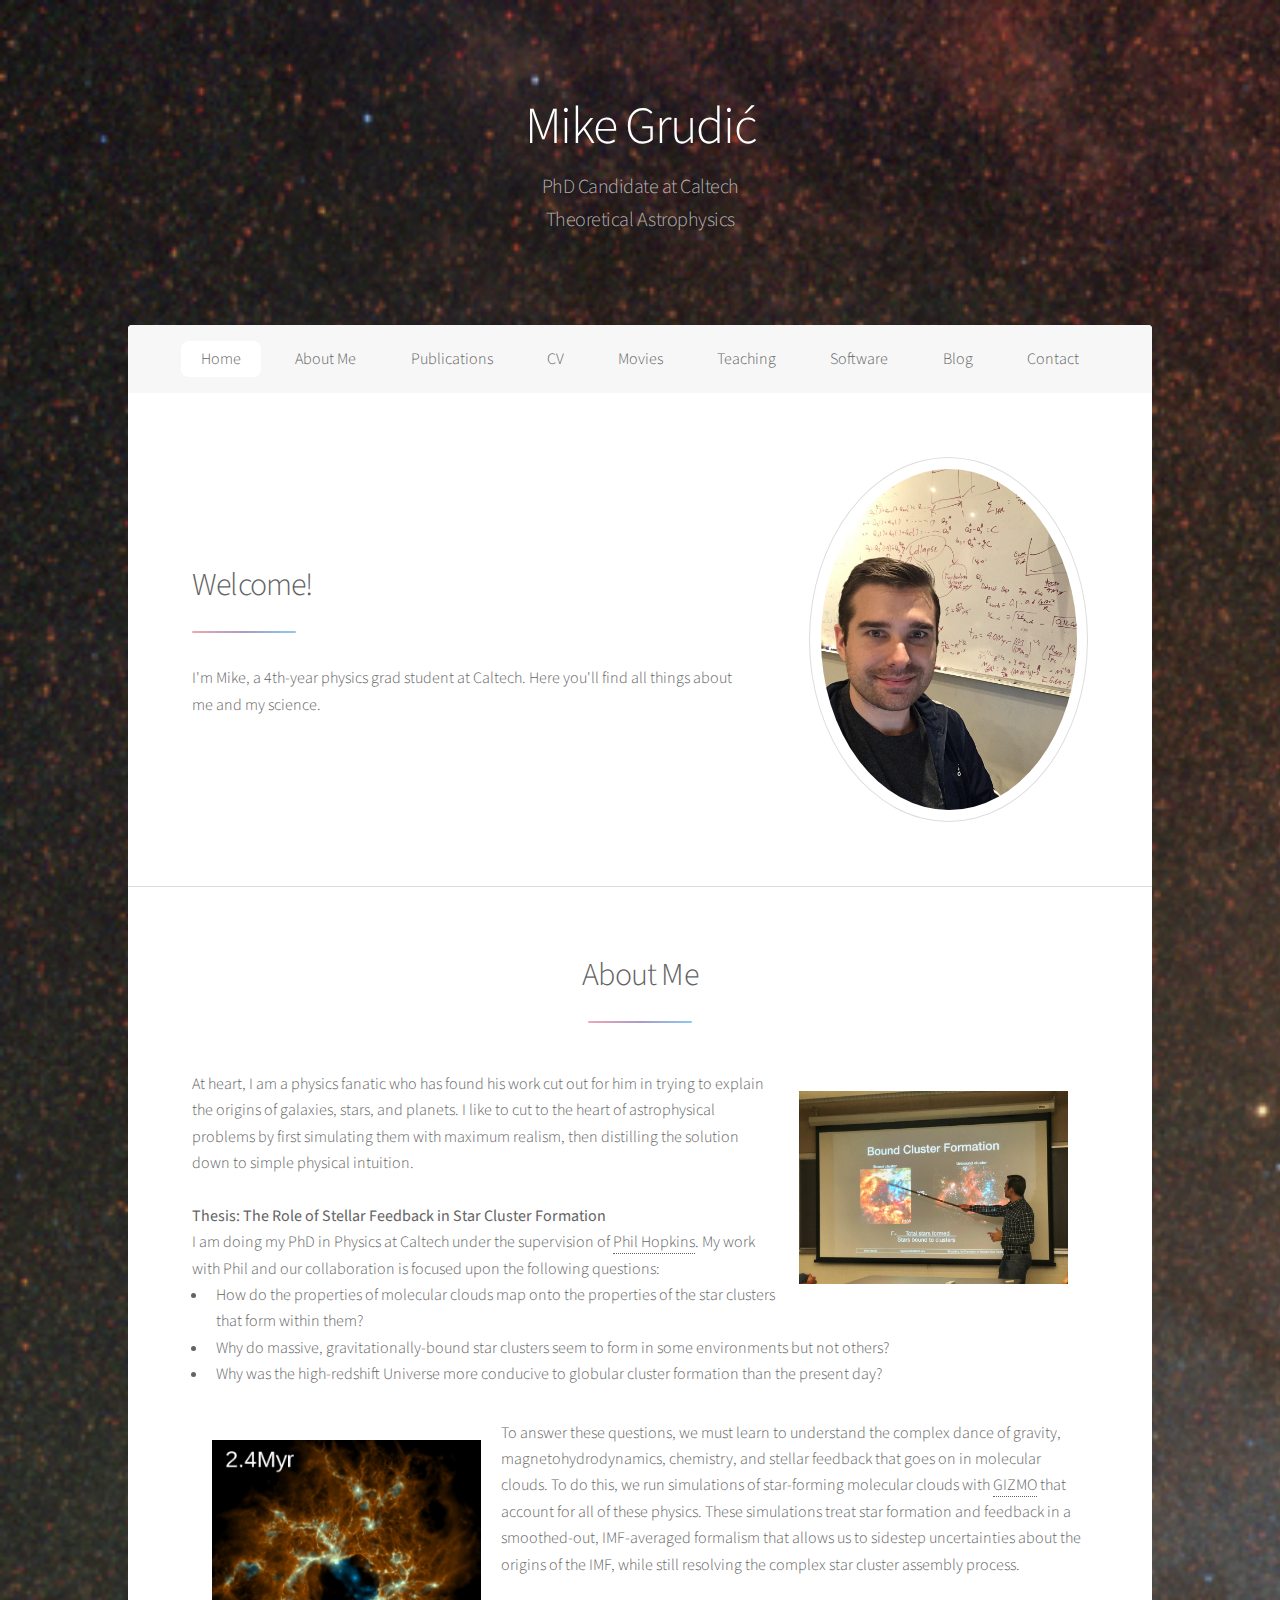
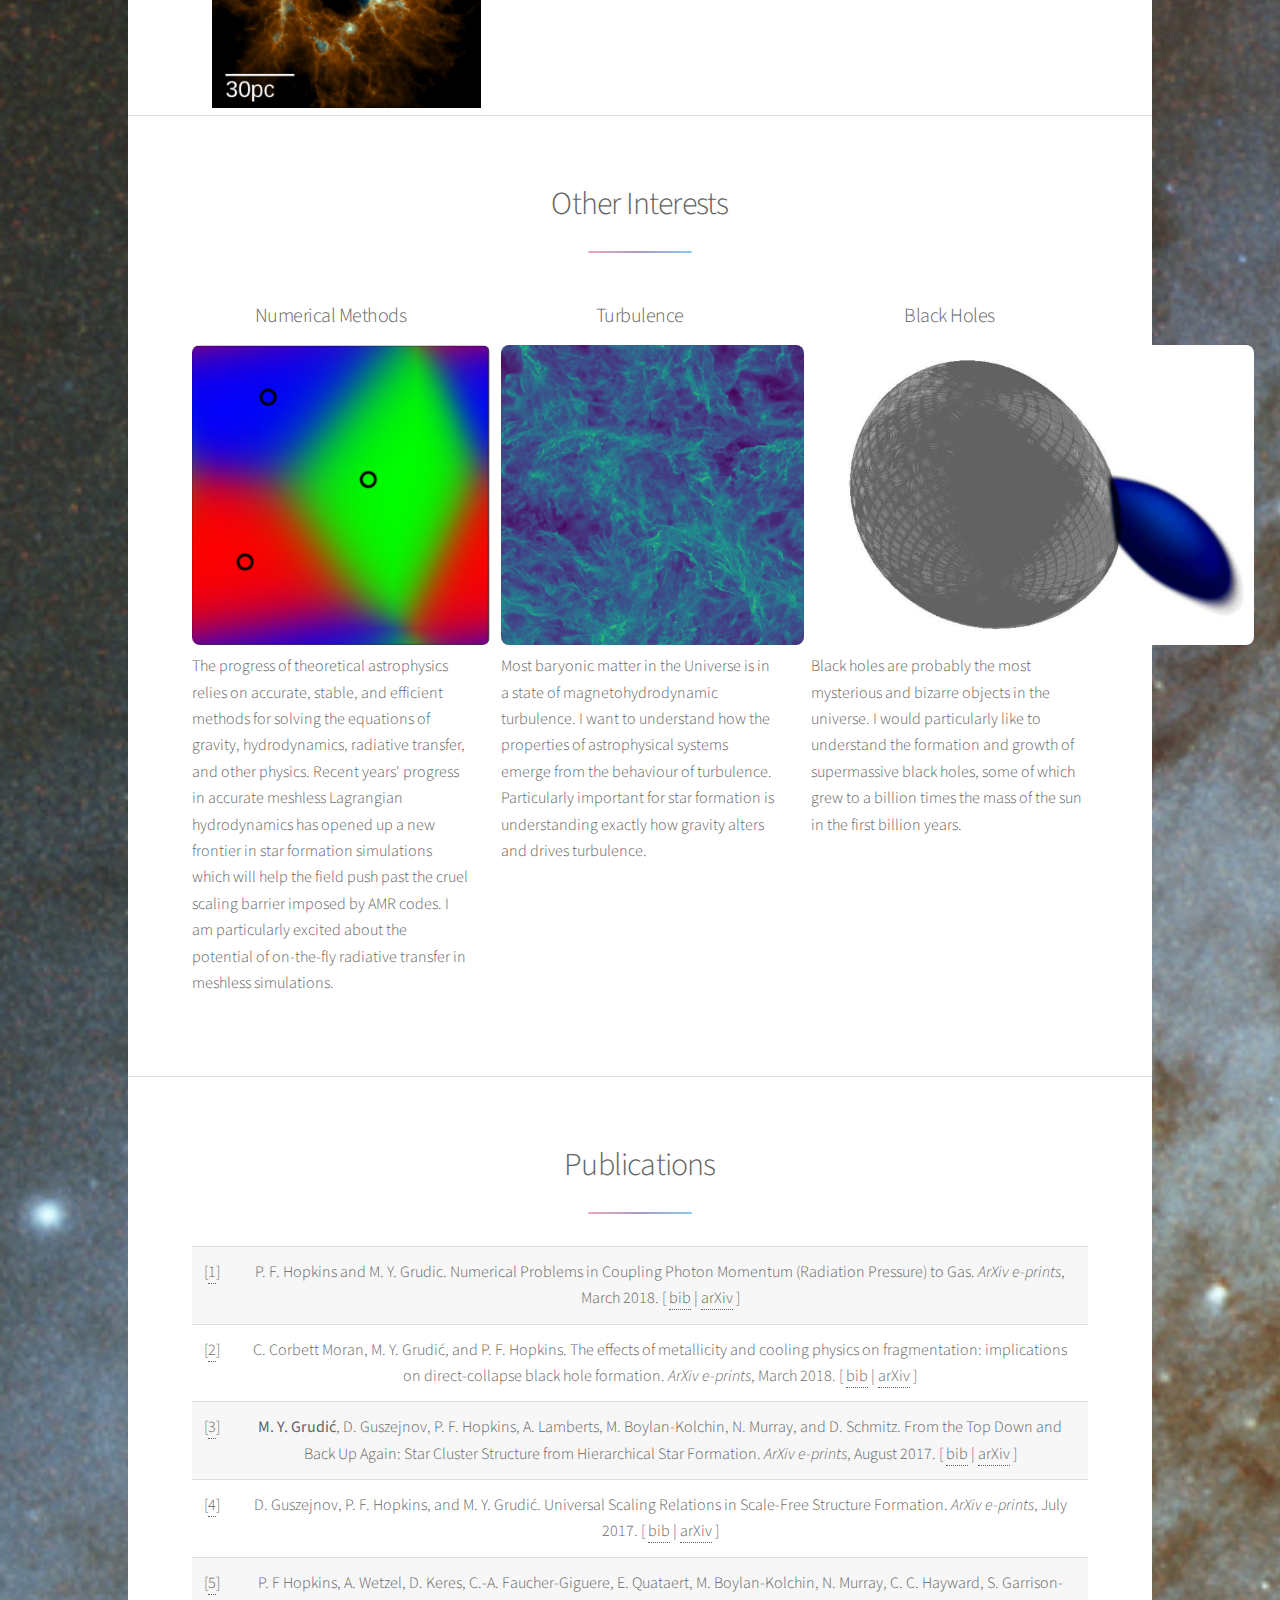
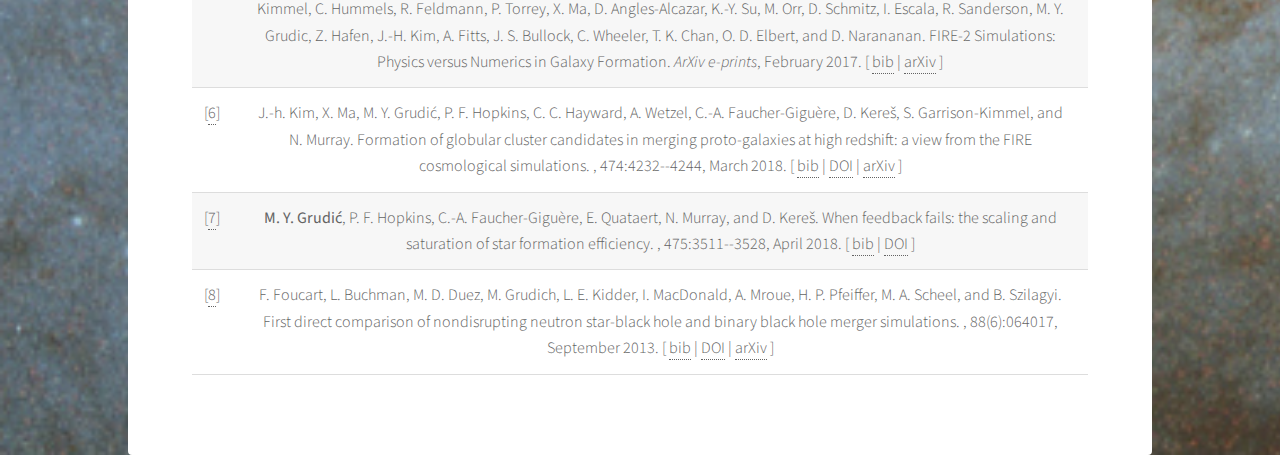
<file: index.html>
<!DOCTYPE HTML>
<!--
	Stellar by HTML5 UP
	html5up.net | @ajlkn
	Free for personal and commercial use under the CCA 3.0 license (html5up.net/license)
-->
<html>
	<head>
		<title>Mike Grudić's Website</title>
		<meta charset="utf-8" />
		<meta name="viewport" content="width=device-width, initial-scale=1" />
		<!--[if lte IE 8]><script src="assets/js/ie/html5shiv.js"></script><![endif]-->
		<link rel="stylesheet" href="assets/css/main.css" />
		<!--[if lte IE 9]><link rel="stylesheet" href="assets/css/ie9.css" /><![endif]-->
		<!--[if lte IE 8]><link rel="stylesheet" href="assets/css/ie8.css" /><![endif]-->
	</head>
	<body>

		<!-- Wrapper -->
			<div id="wrapper">

				<!-- Header -->
					<header id="header" class="alt">
						<!-- <span class="logo"><img src="images/logo.svg" alt="" /></span> -->
						<h1>Mike Grudić</h1>
						<p>PhD Candidate at Caltech<br/> Theoretical Astrophysics
					</p>
					</header>

				<!-- Nav -->
					<nav id="nav">
						<ul>
							<li><a href="#intro" class="active">Home</a></li>
							<li><a href="#first">About Me</a></li>
							<li><a href="#pubs">Publications</a></li>
							<li><a href="#cv">CV</a></li>
							<li><a href="#movies">Movies</a></li>
							<li><a href="./teaching.html">Teaching</a></li>
							<li><a href="#software">Software</a></li>
							<li><a href="http://www.mikegrudic.wordpress.com">Blog</a></li>
							<li><a href="#contact">Contact</a></li>
						</ul>
					</nav>

				<!-- Main -->
					<div id="main">

						<!-- Introduction -->
							<section id="intro" class="main">
								<div class="spotlight">
									<div class="content">
										<header class="major">
											<h2>Welcome!</h2>
										</header>
										<p>I'm Mike, a 4th-year physics grad student at Caltech. Here you'll find all things about me and my science.</p>
										<!-- <ul class="actions"> -->
										<!-- 	<li><a href="#first" class="button">About Me</a></li> -->
										<!-- </ul> -->
									</div>
									<span class="image"><img src="images/me2.jpg" alt="" /></span>
								</div>
							</section>

						<!-- First Section -->
							<section id="first" class="main special">
								<header class="major">
									<h2>About Me  </h2>
								</header>


								<p>
<div align="left">
<img src="images/IMG_0276.jpg" alt="" align="right" width="30%" style="margin: 20px 20px">	  At heart, I am a physics fanatic who has found his work cut out for him in trying to explain the origins of galaxies, stars, and planets. I like to cut to the heart of astrophysical problems by first simulating them with maximum realism, then distilling the solution down to simple physical intuition.
<br><br>
								   <b>Thesis: The Role of Stellar Feedback in Star Cluster Formation</b> <br> I am doing my PhD in Physics at Caltech under the supervision of <a href="http://www.tapir.caltech.edu/~phopkins">Phil Hopkins</a>. My work with Phil and our collaboration is focused upon the following questions:
								   
								 	  <ul style="list-style-type:disc" >
								     <li> How do the properties of molecular clouds map onto the properties of the star clusters that form within them?</li>
								     <li> Why do massive, gravitationally-bound star clusters seem to form in some environments but not others?</li>
								     <li> Why was the high-redshift Universe more conducive to globular cluster formation than the present day?</li>
								   </ul>
							  <img src="images/clusters.png" alt="" align="left"   width="30%"  style="margin: 20px 20px"> To answer these questions, we must learn to understand the complex dance of gravity, magnetohydrodynamics, chemistry, and stellar feedback that goes on in molecular clouds. To do this, we run simulations of star-forming molecular clouds with  <a href="http://www.tapir.caltech.edu/~phopkins/Site/GIZMO.html">GIZMO</a> that account for all of these physics. These simulations treat star formation and feedback in a smoothed-out, IMF-averaged formalism that allows us to sidestep uncertainties about the origins of the IMF, while still resolving the complex star cluster assembly process.</div>
<br>
<br>
<br>
<br>

							</section>

						<!-- Second Section -->
						<section id="second" class="main special">
						  								<header class="major"r> <h2> Other Interests </h2> </header>
								<ul class="features">
								  <li>										<h3>Numerical Methods</h3>
								    <span class="image"><img src="images/gizmo.png" height="300" alt="" /></span>
										<p align="left">The progress of theoretical astrophysics relies on accurate, stable, and efficient methods for solving the equations of gravity, hydrodynamics, radiative transfer, and other physics. Recent years' progress in accurate meshless Lagrangian hydrodynamics has opened up a new frontier in star formation simulations which will help the field push past the cruel scaling barrier imposed by AMR codes. I am particularly excited about the potential of on-the-fly radiative transfer in meshless simulations.</p>
									</li>
								  <li>
								    										<h3>Turbulence</h3>
										<span class="image"><img src="images/sigma.png" height="300" alt="" /></span>

										<p align="left">Most baryonic matter in the Universe is in a state of magnetohydrodynamic turbulence.  I want to understand how the properties of astrophysical systems emerge from the behaviour of turbulence. Particularly important for star formation is understanding exactly how gravity alters and drives turbulence.</p> 
									</li>
								  <li>
								    	<h3>Black Holes</h3>
	<span class="image"><img src="images/bhns.png" height="300" alt="" /></span>

										<p align="left">Black holes are probably the most mysterious and bizarre objects in the universe. I would particularly like to understand the formation and growth of supermassive black holes, some of which grew to a billion times the mass of the sun in the first billion years.</p>
									</li>
								</ul>
								<!-- <footer class="major"> -->
								<!-- 	<ul class="actions"> -->
								<!-- 		<li><a href="generic.html" class="button">Learn More</a></li> -->
								<!-- 	</ul> -->
								<!-- </footer> -->
							
								<!-- <footer class="major"> -->
								<!-- 	<ul class="actions"> -->
								<!-- 		<li><a href="generic.html" class="button">Learn More</a></li> -->
								<!-- 	</ul> -->
								<!-- </footer> -->
							</section>

						<!-- Get Started -->
							<section id="pubs" class="main special">
								<header class="major">
								  <h2>Publications</h2>
								  
<table>

<tr valign="top">
<td align="right" class="bibtexnumber">
[<a name="2018arXiv180307573H">1</a>]
</td>
<td class="bibtexitem">
P.&nbsp;F. Hopkins and M.&nbsp;Y. Grudic.
 Numerical Problems in Coupling Photon Momentum (Radiation Pressure)
  to Gas.
 <em>ArXiv e-prints</em>, March 2018.
[&nbsp;<a href="pubs_bib.html#2018arXiv180307573H">bib</a>&nbsp;| 
<a href="http://arxiv.org/abs/1803.07573">arXiv</a>&nbsp;]


</td>
</tr>

<tr valign="top">
<td align="right" class="bibtexnumber">
[<a name="2018arXiv180306430C">2</a>]
</td>
<td class="bibtexitem">
C.&nbsp;Corbett Moran, M.&nbsp;Y. Grudi&#x107;, and P.&nbsp;F. Hopkins.
 The effects of metallicity and cooling physics on fragmentation:
  implications on direct-collapse black hole formation.
 <em>ArXiv e-prints</em>, March 2018.
[&nbsp;<a href="pubs_bib.html#2018arXiv180306430C">bib</a>&nbsp;| 
<a href="http://arxiv.org/abs/1803.06430">arXiv</a>&nbsp;]

</td>
</tr>


<tr valign="top">
<td align="right" class="bibtexnumber">
[<a name="2017arXiv170809065G">3</a>]
</td>
<td class="bibtexitem">
<b>M.&nbsp;Y. Grudi&#x107;</b>, D.&nbsp;Guszejnov, P.&nbsp;F. Hopkins, A.&nbsp;Lamberts,
  M.&nbsp;Boylan-Kolchin, N.&nbsp;Murray, and D.&nbsp;Schmitz.
 From the Top Down and Back Up Again: Star Cluster Structure from
  Hierarchical Star Formation.
 <em>ArXiv e-prints</em>, August 2017.
[&nbsp;<a href="pubs_bib.html#2017arXiv170809065G">bib</a>&nbsp;| 
<a href="http://arxiv.org/abs/1708.09065">arXiv</a>&nbsp;]


</td>
</tr>


<tr valign="top">
<td align="right" class="bibtexnumber">
[<a name="2017arXiv170705799G">4</a>]
</td>
<td class="bibtexitem">
D.&nbsp;Guszejnov, P.&nbsp;F. Hopkins, and M.&nbsp;Y. Grudi&#x107;.
 Universal Scaling Relations in Scale-Free Structure Formation.
 <em>ArXiv e-prints</em>, July 2017.
[&nbsp;<a href="pubs_bib.html#2017arXiv170705799G">bib</a>&nbsp;| 
<a href="http://arxiv.org/abs/1707.05799">arXiv</a>&nbsp;]


</td>
</tr>


<tr valign="top">
<td align="right" class="bibtexnumber">
[<a name="2017arXiv170206148H">5</a>]
</td>
<td class="bibtexitem">
P.&nbsp;F Hopkins, A.&nbsp;Wetzel, D.&nbsp;Keres, C.-A. Faucher-Giguere,
  E.&nbsp;Quataert, M.&nbsp;Boylan-Kolchin, N.&nbsp;Murray, C.&nbsp;C. Hayward,
  S.&nbsp;Garrison-Kimmel, C.&nbsp;Hummels, R.&nbsp;Feldmann, P.&nbsp;Torrey, X.&nbsp;Ma,
  D.&nbsp;Angles-Alcazar, K.-Y. Su, M.&nbsp;Orr, D.&nbsp;Schmitz, I.&nbsp;Escala,
  R.&nbsp;Sanderson, M.&nbsp;Y. Grudic, Z.&nbsp;Hafen, J.-H. Kim, A.&nbsp;Fitts, J.&nbsp;S.
  Bullock, C.&nbsp;Wheeler, T.&nbsp;K. Chan, O.&nbsp;D. Elbert, and D.&nbsp;Narananan.
 FIRE-2 Simulations: Physics versus Numerics in Galaxy Formation.
 <em>ArXiv e-prints</em>, February 2017.
[&nbsp;<a href="pubs_bib.html#2017arXiv170206148H">bib</a>&nbsp;| 
<a href="http://arxiv.org/abs/1702.06148">arXiv</a>&nbsp;]


</td>
</tr>


<tr valign="top">
<td align="right" class="bibtexnumber">
[<a name="2018MNRAS.474.4232K">6</a>]
</td>
<td class="bibtexitem">
J.-h. Kim, X.&nbsp;Ma, M.&nbsp;Y. Grudi&#x107;, P.&nbsp;F. Hopkins, C.&nbsp;C. Hayward,
  A.&nbsp;Wetzel, C.-A. Faucher-Gigu&egrave;re, D.&nbsp;Kere&scaron;,
  S.&nbsp;Garrison-Kimmel, and N.&nbsp;Murray.
 Formation of globular cluster candidates in merging proto-galaxies
  at high redshift: a view from the FIRE cosmological simulations.
 <em></em>, 474:4232--4244, March 2018.
[&nbsp;<a href="pubs_bib.html#2018MNRAS.474.4232K">bib</a>&nbsp;| 
<a href="http://dx.doi.org/10.1093/mnras/stx2994">DOI</a>&nbsp;| 
<a href="http://arxiv.org/abs/1704.02988">arXiv</a>&nbsp;]


</td>
</tr>


<tr valign="top">
<td align="right" class="bibtexnumber">
[<a name="2018MNRAS.475.3511G">7</a>]
</td>
<td class="bibtexitem">
<b>M.&nbsp;Y. Grudi&#x107;</b>, P.&nbsp;F. Hopkins, C.-A. Faucher-Gigu&egrave;re,
  E.&nbsp;Quataert, N.&nbsp;Murray, and D.&nbsp;Kere&scaron;.
 When feedback fails: the scaling and saturation of star formation
  efficiency.
 <em></em>, 475:3511--3528, April 2018.
[&nbsp;<a href="pubs_bib.html#2018MNRAS.475.3511G">bib</a>&nbsp;| 
<a href="http://dx.doi.org/10.1093/mnras/sty035">DOI</a>&nbsp;]

</td>
</tr>







<tr valign="top">
<td align="right" class="bibtexnumber">
[<a name="2013PhRvD..88f4017F">8</a>]
</td>
<td class="bibtexitem">
F.&nbsp;Foucart, L.&nbsp;Buchman, M.&nbsp;D. Duez, M.&nbsp;Grudich, L.&nbsp;E. Kidder,
  I.&nbsp;MacDonald, A.&nbsp;Mroue, H.&nbsp;P. Pfeiffer, M.&nbsp;A. Scheel, and
  B.&nbsp;Szilagyi.
 First direct comparison of nondisrupting neutron star-black hole and
  binary black hole merger simulations.
 <em></em>, 88(6):064017, September 2013.
[&nbsp;<a href="pubs_bib.html#2013PhRvD..88f4017F">bib</a>&nbsp;| 
<a href="http://dx.doi.org/10.1103/PhysRevD.88.064017">DOI</a>&nbsp;| 
<a href="http://arxiv.org/abs/1307.7685">arXiv</a>&nbsp;]


</td>
</tr>

</table>
								</header>
							</section>

					</div>

				<!-- Footer -->
					<!-- <footer id="footer"> -->
					<!-- 	<section> -->
					<!-- 		<h2>Aliquam sed mauris</h2> -->
					<!-- 		<p>Sed lorem ipsum dolor sit amet et nullam consequat feugiat consequat magna adipiscing tempus etiam dolore veroeros. eget dapibus mauris. Cras aliquet, nisl ut viverra sollicitudin, ligula erat egestas velit, vitae tincidunt odio.</p> -->
					<!-- 		<ul class="actions"> -->
					<!-- 			<li><a href="generic.html" class="button">Learn More</a></li> -->
					<!-- 		</ul> -->
					<!-- 	</section> -->
					<!-- 	<section> -->
					<!-- 		<h2>Etiam feugiat</h2> -->
					<!-- 		<dl class="alt"> -->
					<!-- 			<dt>Address</dt> -->
					<!-- 			<dd>1234 Somewhere Road &bull; Nashville, TN 00000 &bull; USA</dd> -->
					<!-- 			<dt>Phone</dt> -->
					<!-- 			<dd>(000) 000-0000 x 0000</dd> -->
					<!-- 			<dt>Email</dt> -->
					<!-- 			<dd><a href="#">information@untitled.tld</a></dd> -->
					<!-- 		</dl> -->
					<!-- 		<ul class="icons"> -->
					<!-- 			<li><a href="#" class="icon fa-twitter alt"><span class="label">Twitter</span></a></li> -->
					<!-- 			<li><a href="#" class="icon fa-facebook alt"><span class="label">Facebook</span></a></li> -->
					<!-- 			<li><a href="#" class="icon fa-instagram alt"><span class="label">Instagram</span></a></li> -->
					<!-- 			<li><a href="#" class="icon fa-github alt"><span class="label">GitHub</span></a></li> -->
					<!-- 			<li><a href="#" class="icon fa-dribbble alt"><span class="label">Dribbble</span></a></li> -->
					<!-- 		</ul> -->
					<!-- 	</section> -->
					<!-- 	<p class="copyright">&copy; Untitled. Design: <a href="https://html5up.net">HTML5 UP</a>.</p> -->
					<!-- </footer> -->

			</div>

		<!-- Scripts -->
			<script src="assets/js/jquery.min.js"></script>
			<script src="assets/js/jquery.scrollex.min.js"></script>
			<script src="assets/js/jquery.scrolly.min.js"></script>
			<script src="assets/js/skel.min.js"></script>
			<script src="assets/js/util.js"></script>
			<!--[if lte IE 8]><script src="assets/js/ie/respond.min.js"></script><![endif]-->
			<script src="assets/js/main.js"></script>

	</body>
</html>
</file>
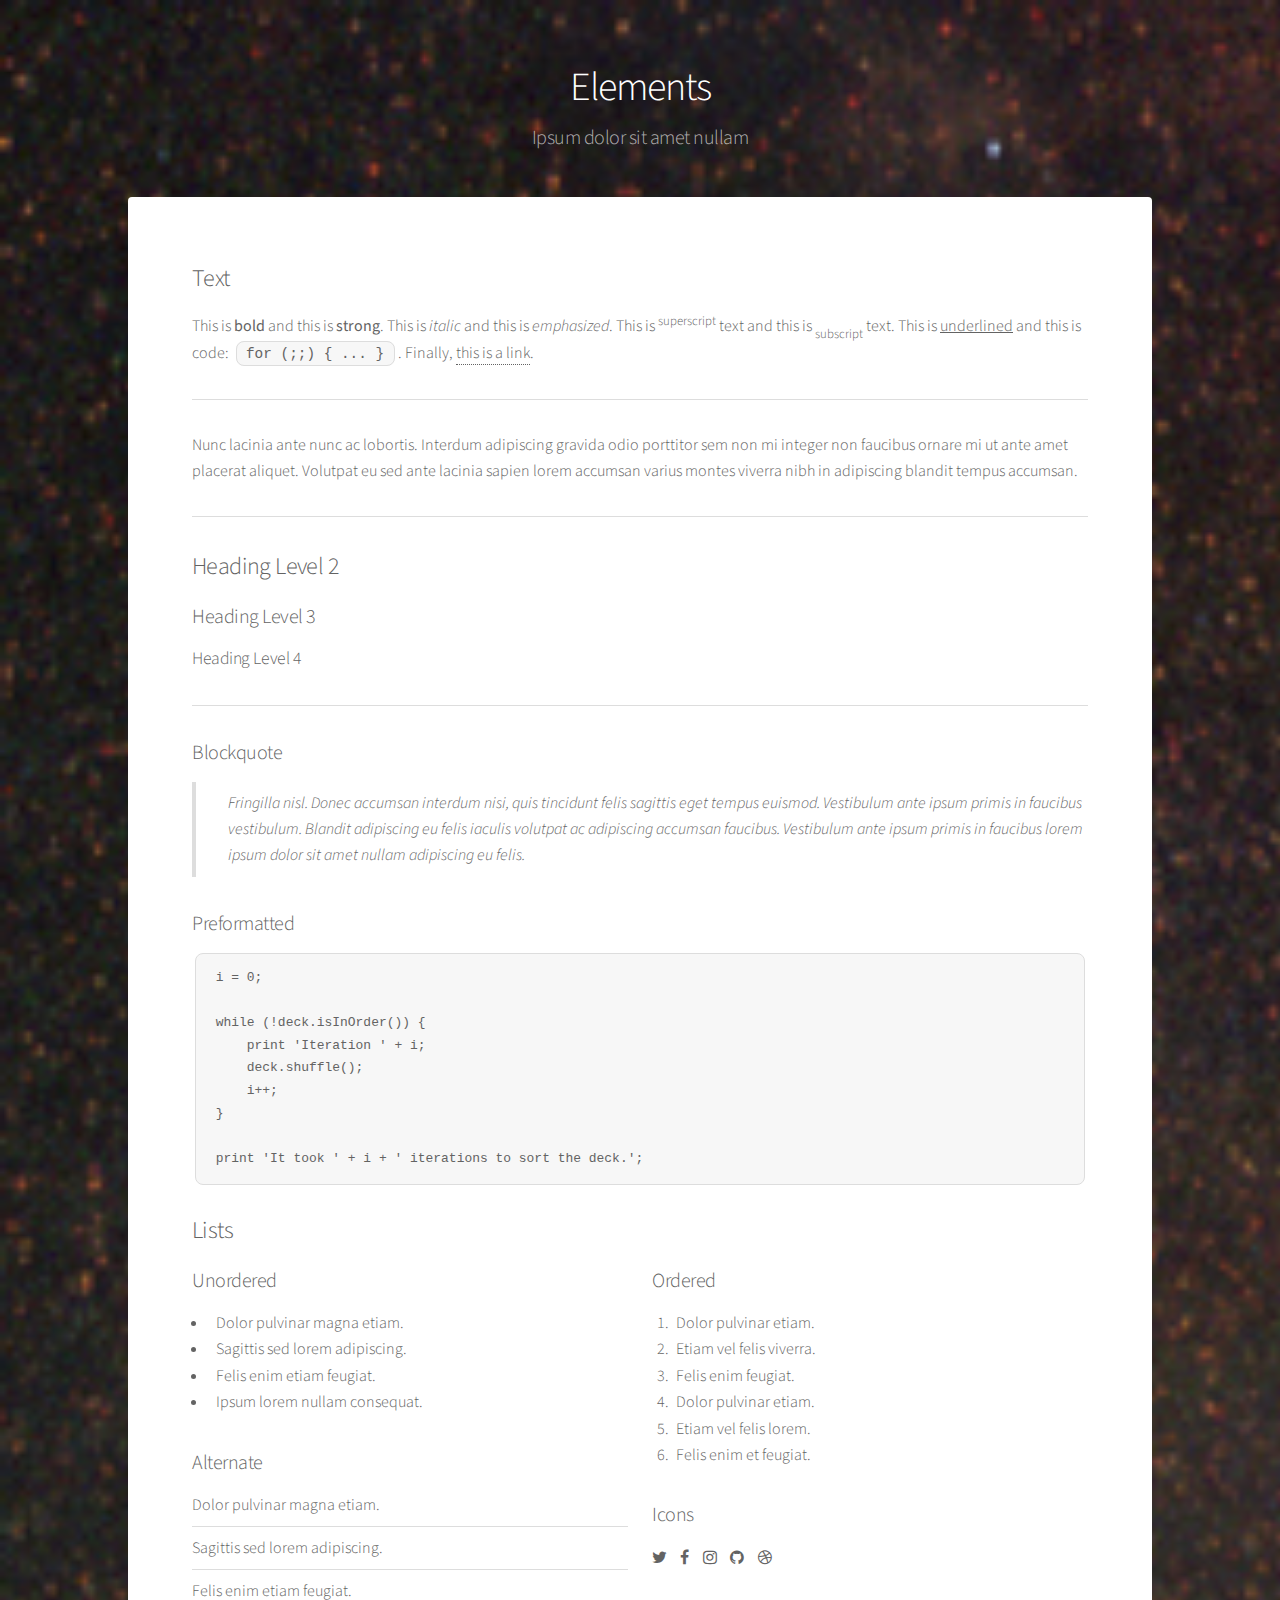
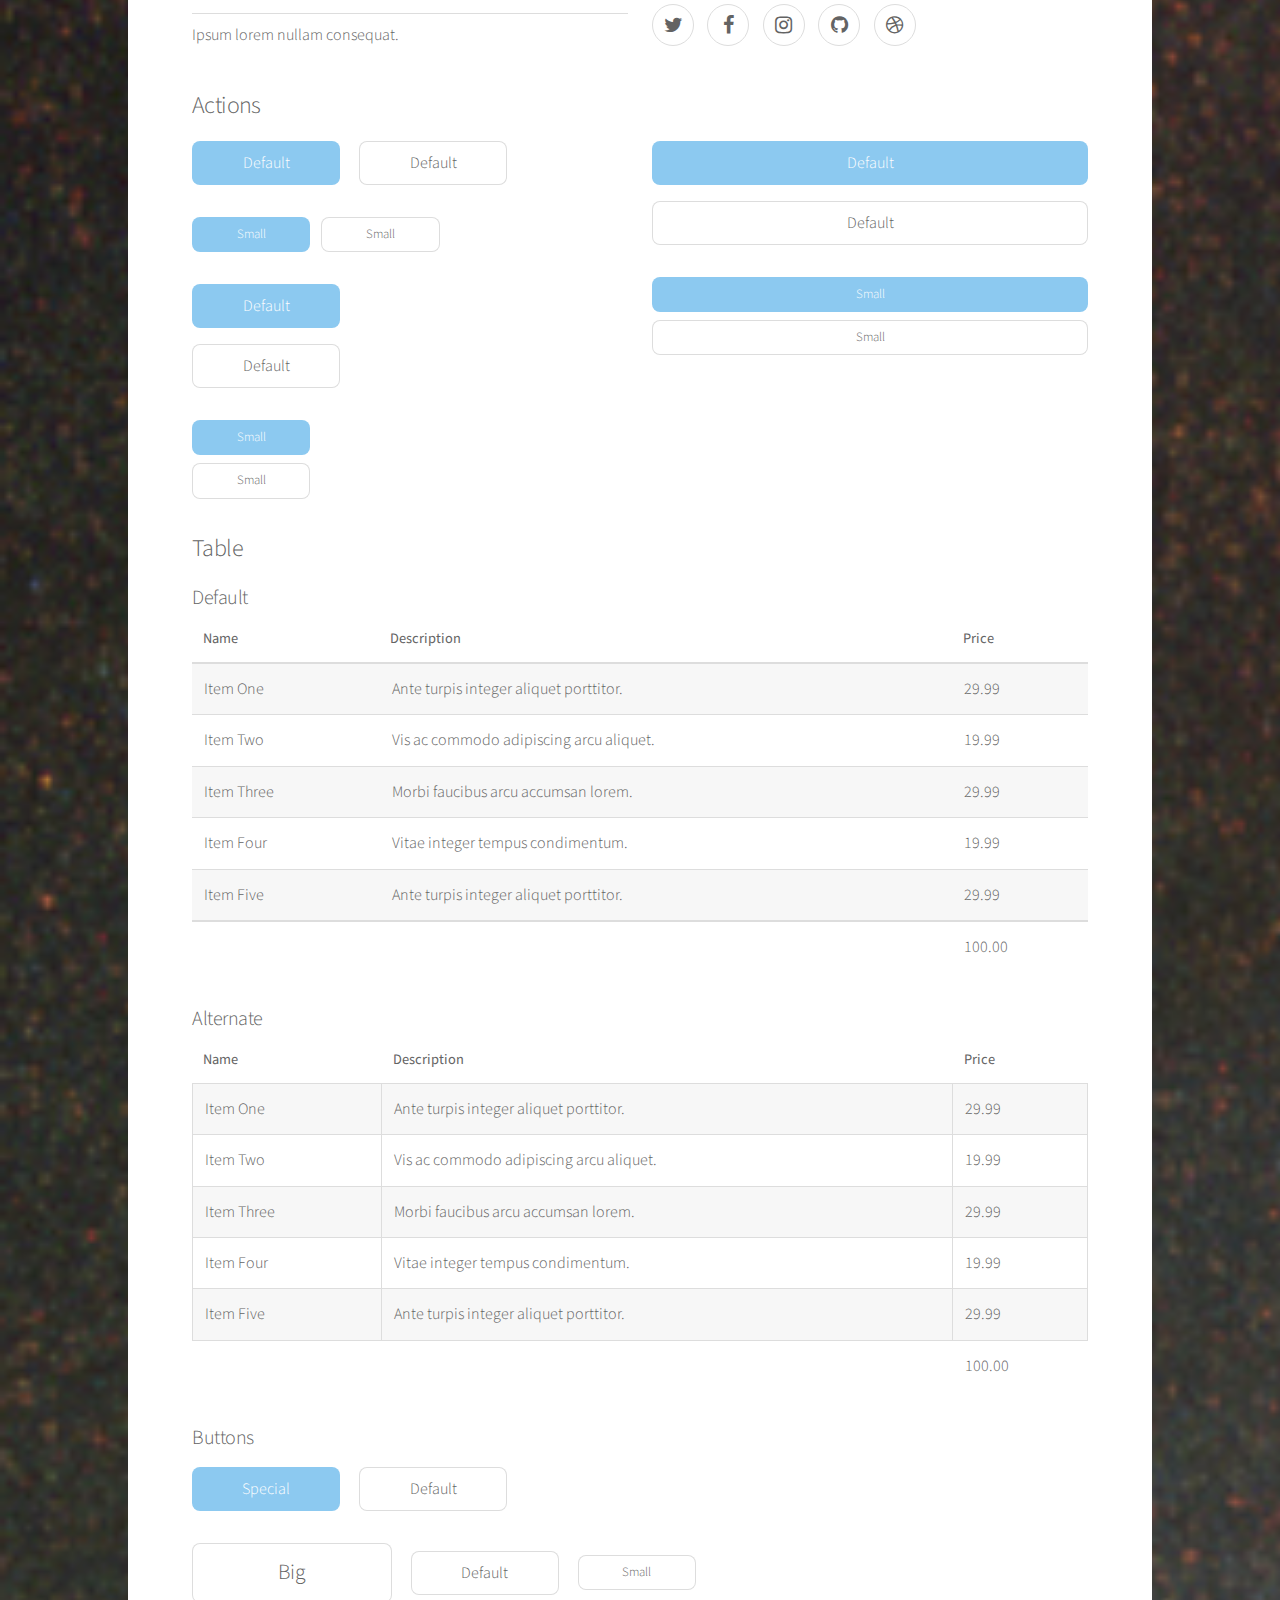
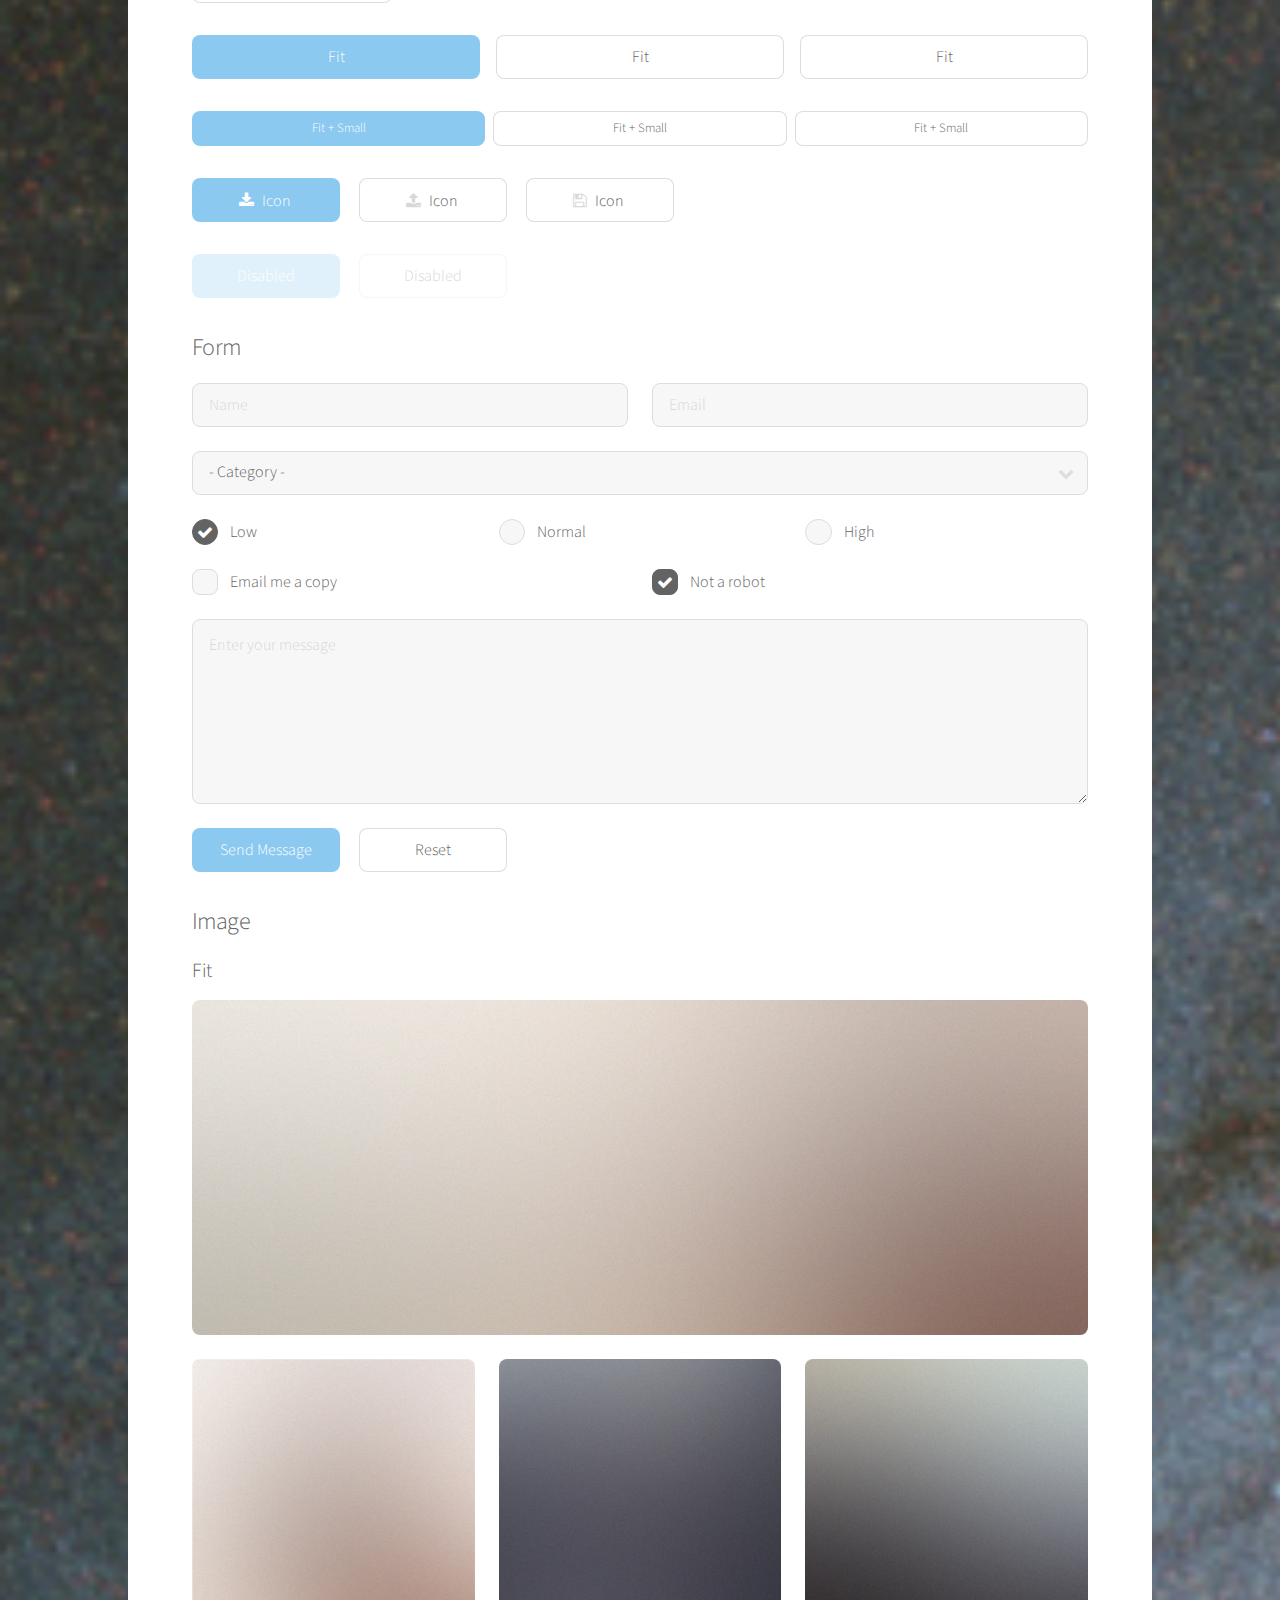
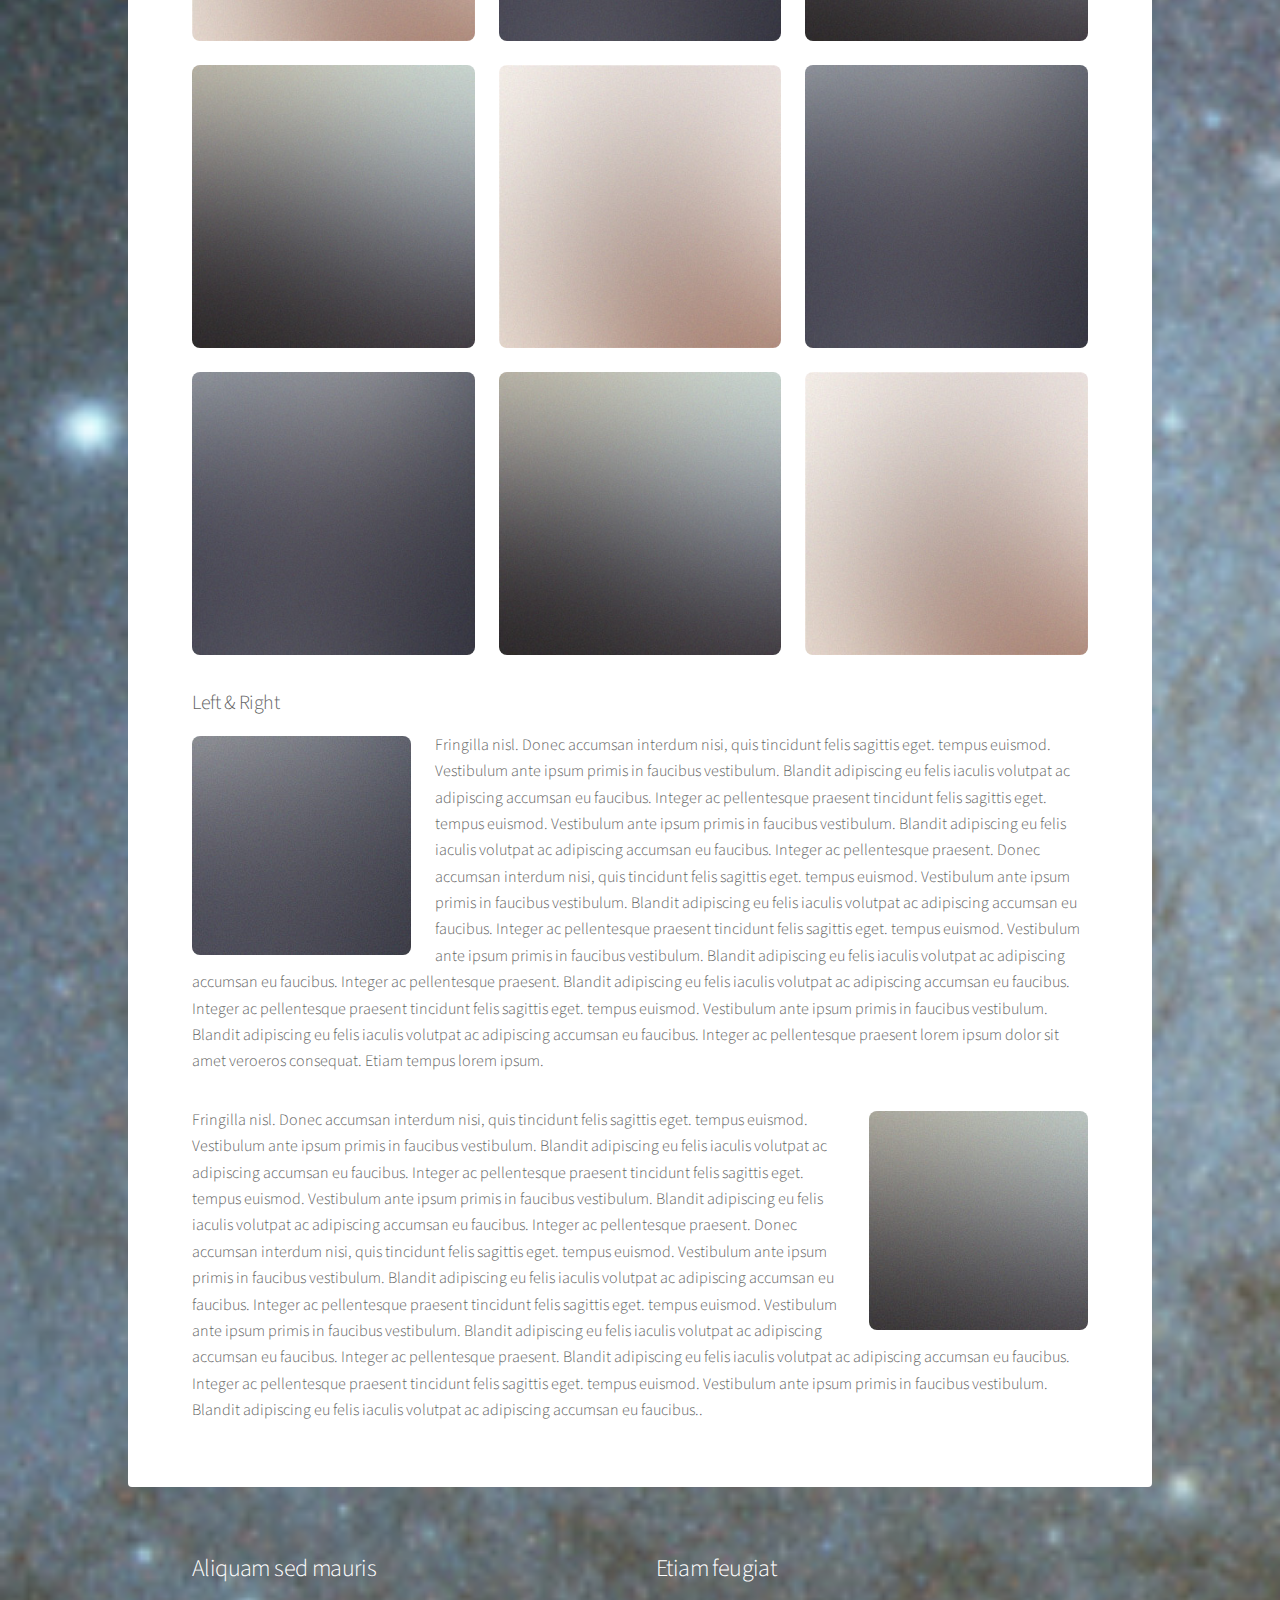
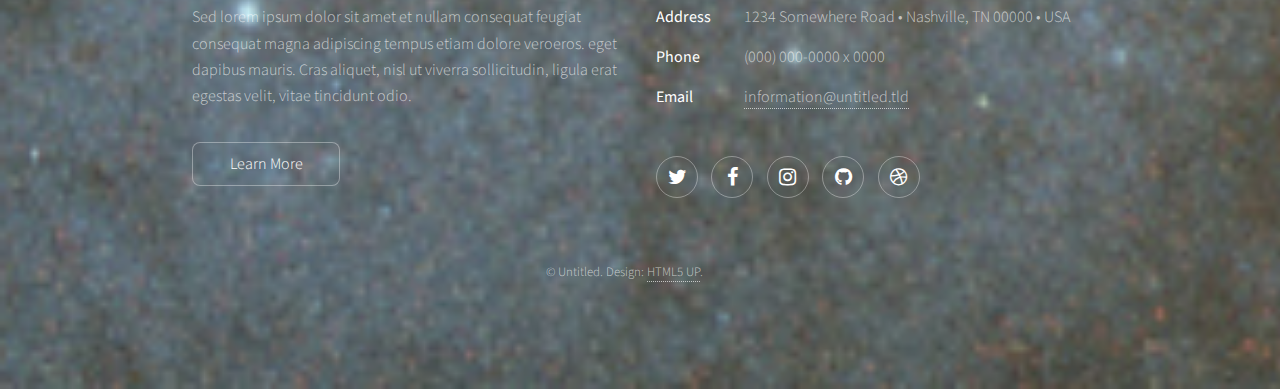
<file: elements.html>
<!DOCTYPE HTML>
<!--
	Stellar by HTML5 UP
	html5up.net | @ajlkn
	Free for personal and commercial use under the CCA 3.0 license (html5up.net/license)
-->
<html>
	<head>
		<title>Elements - Stellar by HTML5 UP</title>
		<meta charset="utf-8" />
		<meta name="viewport" content="width=device-width, initial-scale=1" />
		<!--[if lte IE 8]><script src="assets/js/ie/html5shiv.js"></script><![endif]-->
		<link rel="stylesheet" href="assets/css/main.css" />
		<!--[if lte IE 9]><link rel="stylesheet" href="assets/css/ie9.css" /><![endif]-->
		<!--[if lte IE 8]><link rel="stylesheet" href="assets/css/ie8.css" /><![endif]-->
	</head>
	<body>

		<!-- Wrapper -->
			<div id="wrapper">

				<!-- Header -->
					<header id="header">
						<h1>Elements</h1>
						<p>Ipsum dolor sit amet nullam</p>
					</header>

				<!-- Main -->
					<div id="main">

						<!-- Content -->
							<section id="content" class="main">

								<!-- Text -->
									<section>
										<h2>Text</h2>
										<p>This is <b>bold</b> and this is <strong>strong</strong>. This is <i>italic</i> and this is <em>emphasized</em>.
										This is <sup>superscript</sup> text and this is <sub>subscript</sub> text.
										This is <u>underlined</u> and this is code: <code>for (;;) { ... }</code>. Finally, <a href="#">this is a link</a>.</p>
										<hr />
										<p>Nunc lacinia ante nunc ac lobortis. Interdum adipiscing gravida odio porttitor sem non mi integer non faucibus ornare mi ut ante amet placerat aliquet. Volutpat eu sed ante lacinia sapien lorem accumsan varius montes viverra nibh in adipiscing blandit tempus accumsan.</p>
										<hr />
										<h2>Heading Level 2</h2>
										<h3>Heading Level 3</h3>
										<h4>Heading Level 4</h4>
										<hr />
										<h3>Blockquote</h3>
										<blockquote>Fringilla nisl. Donec accumsan interdum nisi, quis tincidunt felis sagittis eget tempus euismod. Vestibulum ante ipsum primis in faucibus vestibulum. Blandit adipiscing eu felis iaculis volutpat ac adipiscing accumsan faucibus. Vestibulum ante ipsum primis in faucibus lorem ipsum dolor sit amet nullam adipiscing eu felis.</blockquote>
										<h3>Preformatted</h3>
										<pre><code>i = 0;

while (!deck.isInOrder()) {
    print 'Iteration ' + i;
    deck.shuffle();
    i++;
}

print 'It took ' + i + ' iterations to sort the deck.';</code></pre>
									</section>

								<!-- Lists -->
									<section>
										<h2>Lists</h2>
										<div class="row">
											<div class="6u 12u$(medium)">
												<h3>Unordered</h3>
												<ul>
													<li>Dolor pulvinar magna etiam.</li>
													<li>Sagittis sed lorem adipiscing.</li>
													<li>Felis enim etiam feugiat.</li>
													<li>Ipsum lorem nullam consequat.</li>
												</ul>
												<h3>Alternate</h3>
												<ul class="alt">
													<li>Dolor pulvinar magna etiam.</li>
													<li>Sagittis sed lorem adipiscing.</li>
													<li>Felis enim etiam feugiat.</li>
													<li>Ipsum lorem nullam consequat.</li>
												</ul>
											</div>
											<div class="6u$ 12u$(medium)">
												<h3>Ordered</h3>
												<ol>
													<li>Dolor pulvinar etiam.</li>
													<li>Etiam vel felis viverra.</li>
													<li>Felis enim feugiat.</li>
													<li>Dolor pulvinar etiam.</li>
													<li>Etiam vel felis lorem.</li>
													<li>Felis enim et feugiat.</li>
												</ol>
												<h3>Icons</h3>
												<ul class="icons">
													<li><a href="#" class="icon fa-twitter"><span class="label">Twitter</span></a></li>
													<li><a href="#" class="icon fa-facebook"><span class="label">Facebook</span></a></li>
													<li><a href="#" class="icon fa-instagram"><span class="label">Instagram</span></a></li>
													<li><a href="#" class="icon fa-github"><span class="label">GitHub</span></a></li>
													<li><a href="#" class="icon fa-dribbble"><span class="label">Dribbble</span></a></li>
												</ul>
												<ul class="icons">
													<li><a href="#" class="icon alt fa-twitter"><span class="label">Twitter</span></a></li>
													<li><a href="#" class="icon alt fa-facebook"><span class="label">Facebook</span></a></li>
													<li><a href="#" class="icon alt fa-instagram"><span class="label">Instagram</span></a></li>
													<li><a href="#" class="icon alt fa-github"><span class="label">GitHub</span></a></li>
													<li><a href="#" class="icon alt fa-dribbble"><span class="label">Dribbble</span></a></li>
												</ul>
											</div>
										</div>
										<h2>Actions</h2>
										<div class="row">
											<div class="6u 12u$(medium)">
												<ul class="actions">
													<li><a href="#" class="button special">Default</a></li>
													<li><a href="#" class="button">Default</a></li>
												</ul>
												<ul class="actions small">
													<li><a href="#" class="button special small">Small</a></li>
													<li><a href="#" class="button small">Small</a></li>
												</ul>
												<ul class="actions vertical">
													<li><a href="#" class="button special">Default</a></li>
													<li><a href="#" class="button">Default</a></li>
												</ul>
												<ul class="actions vertical small">
													<li><a href="#" class="button special small">Small</a></li>
													<li><a href="#" class="button small">Small</a></li>
												</ul>
											</div>
											<div class="6u 12u$(medium)">
												<ul class="actions vertical">
													<li><a href="#" class="button special fit">Default</a></li>
													<li><a href="#" class="button fit">Default</a></li>
												</ul>
												<ul class="actions vertical small">
													<li><a href="#" class="button special small fit">Small</a></li>
													<li><a href="#" class="button small fit">Small</a></li>
												</ul>
											</div>
										</div>
									</section>

								<!-- Table -->
									<section>
										<h2>Table</h2>
										<h3>Default</h3>
										<div class="table-wrapper">
											<table>
												<thead>
													<tr>
														<th>Name</th>
														<th>Description</th>
														<th>Price</th>
													</tr>
												</thead>
												<tbody>
													<tr>
														<td>Item One</td>
														<td>Ante turpis integer aliquet porttitor.</td>
														<td>29.99</td>
													</tr>
													<tr>
														<td>Item Two</td>
														<td>Vis ac commodo adipiscing arcu aliquet.</td>
														<td>19.99</td>
													</tr>
													<tr>
														<td>Item Three</td>
														<td> Morbi faucibus arcu accumsan lorem.</td>
														<td>29.99</td>
													</tr>
													<tr>
														<td>Item Four</td>
														<td>Vitae integer tempus condimentum.</td>
														<td>19.99</td>
													</tr>
													<tr>
														<td>Item Five</td>
														<td>Ante turpis integer aliquet porttitor.</td>
														<td>29.99</td>
													</tr>
												</tbody>
												<tfoot>
													<tr>
														<td colspan="2"></td>
														<td>100.00</td>
													</tr>
												</tfoot>
											</table>
										</div>

										<h3>Alternate</h3>
										<div class="table-wrapper">
											<table class="alt">
												<thead>
													<tr>
														<th>Name</th>
														<th>Description</th>
														<th>Price</th>
													</tr>
												</thead>
												<tbody>
													<tr>
														<td>Item One</td>
														<td>Ante turpis integer aliquet porttitor.</td>
														<td>29.99</td>
													</tr>
													<tr>
														<td>Item Two</td>
														<td>Vis ac commodo adipiscing arcu aliquet.</td>
														<td>19.99</td>
													</tr>
													<tr>
														<td>Item Three</td>
														<td> Morbi faucibus arcu accumsan lorem.</td>
														<td>29.99</td>
													</tr>
													<tr>
														<td>Item Four</td>
														<td>Vitae integer tempus condimentum.</td>
														<td>19.99</td>
													</tr>
													<tr>
														<td>Item Five</td>
														<td>Ante turpis integer aliquet porttitor.</td>
														<td>29.99</td>
													</tr>
												</tbody>
												<tfoot>
													<tr>
														<td colspan="2"></td>
														<td>100.00</td>
													</tr>
												</tfoot>
											</table>
										</div>
									</section>

								<!-- Buttons -->
									<section>
										<h3>Buttons</h3>
										<ul class="actions">
											<li><a href="#" class="button special">Special</a></li>
											<li><a href="#" class="button">Default</a></li>
										</ul>
										<ul class="actions">
											<li><a href="#" class="button big">Big</a></li>
											<li><a href="#" class="button">Default</a></li>
											<li><a href="#" class="button small">Small</a></li>
										</ul>
										<ul class="actions fit">
											<li><a href="#" class="button special fit">Fit</a></li>
											<li><a href="#" class="button fit">Fit</a></li>
											<li><a href="#" class="button fit">Fit</a></li>
										</ul>
										<ul class="actions fit small">
											<li><a href="#" class="button special fit small">Fit + Small</a></li>
											<li><a href="#" class="button fit small">Fit + Small</a></li>
											<li><a href="#" class="button fit small">Fit + Small</a></li>
										</ul>
										<ul class="actions">
											<li><a href="#" class="button special icon fa-download">Icon</a></li>
											<li><a href="#" class="button icon fa-upload">Icon</a></li>
											<li><a href="#" class="button icon fa-save">Icon</a></li>
										</ul>
										<ul class="actions">
											<li><span class="button special disabled">Disabled</span></li>
											<li><span class="button disabled">Disabled</span></li>
										</ul>
									</section>

								<!-- Form -->
									<section>
										<h2>Form</h2>
										<form method="post" action="#">
											<div class="row uniform">
												<div class="6u 12u$(xsmall)">
													<input type="text" name="demo-name" id="demo-name" value="" placeholder="Name" />
												</div>
												<div class="6u$ 12u$(xsmall)">
													<input type="email" name="demo-email" id="demo-email" value="" placeholder="Email" />
												</div>
												<div class="12u$">
													<div class="select-wrapper">
														<select name="demo-category" id="demo-category">
															<option value="">- Category -</option>
															<option value="1">Manufacturing</option>
															<option value="1">Shipping</option>
															<option value="1">Administration</option>
															<option value="1">Human Resources</option>
														</select>
													</div>
												</div>
												<div class="4u 12u$(small)">
													<input type="radio" id="demo-priority-low" name="demo-priority" checked>
													<label for="demo-priority-low">Low</label>
												</div>
												<div class="4u 12u$(small)">
													<input type="radio" id="demo-priority-normal" name="demo-priority">
													<label for="demo-priority-normal">Normal</label>
												</div>
												<div class="4u$ 12u$(small)">
													<input type="radio" id="demo-priority-high" name="demo-priority">
													<label for="demo-priority-high">High</label>
												</div>
												<div class="6u 12u$(small)">
													<input type="checkbox" id="demo-copy" name="demo-copy">
													<label for="demo-copy">Email me a copy</label>
												</div>
												<div class="6u$ 12u$(small)">
													<input type="checkbox" id="demo-human" name="demo-human" checked>
													<label for="demo-human">Not a robot</label>
												</div>
												<div class="12u$">
													<textarea name="demo-message" id="demo-message" placeholder="Enter your message" rows="6"></textarea>
												</div>
												<div class="12u$">
													<ul class="actions">
														<li><input type="submit" value="Send Message" class="special" /></li>
														<li><input type="reset" value="Reset" /></li>
													</ul>
												</div>
											</div>
										</form>
									</section>

								<!-- Image -->
									<section>
										<h2>Image</h2>
										<h3>Fit</h3>
										<div class="box alt">
											<div class="row uniform">
												<div class="12u$"><span class="image fit"><img src="images/pic04.jpg" alt="" /></span></div>
												<div class="4u"><span class="image fit"><img src="images/pic01.jpg" alt="" /></span></div>
												<div class="4u"><span class="image fit"><img src="images/pic02.jpg" alt="" /></span></div>
												<div class="4u$"><span class="image fit"><img src="images/pic03.jpg" alt="" /></span></div>
												<div class="4u"><span class="image fit"><img src="images/pic03.jpg" alt="" /></span></div>
												<div class="4u"><span class="image fit"><img src="images/pic01.jpg" alt="" /></span></div>
												<div class="4u$"><span class="image fit"><img src="images/pic02.jpg" alt="" /></span></div>
												<div class="4u"><span class="image fit"><img src="images/pic02.jpg" alt="" /></span></div>
												<div class="4u"><span class="image fit"><img src="images/pic03.jpg" alt="" /></span></div>
												<div class="4u$"><span class="image fit"><img src="images/pic01.jpg" alt="" /></span></div>
											</div>
										</div>
										<h3>Left &amp; Right</h3>
										<p><span class="image left"><img src="images/pic05.jpg" alt="" /></span>Fringilla nisl. Donec accumsan interdum nisi, quis tincidunt felis sagittis eget. tempus euismod. Vestibulum ante ipsum primis in faucibus vestibulum. Blandit adipiscing eu felis iaculis volutpat ac adipiscing accumsan eu faucibus. Integer ac pellentesque praesent tincidunt felis sagittis eget. tempus euismod. Vestibulum ante ipsum primis in faucibus vestibulum. Blandit adipiscing eu felis iaculis volutpat ac adipiscing accumsan eu faucibus. Integer ac pellentesque praesent. Donec accumsan interdum nisi, quis tincidunt felis sagittis eget. tempus euismod. Vestibulum ante ipsum primis in faucibus vestibulum. Blandit adipiscing eu felis iaculis volutpat ac adipiscing accumsan eu faucibus. Integer ac pellentesque praesent tincidunt felis sagittis eget. tempus euismod. Vestibulum ante ipsum primis in faucibus vestibulum. Blandit adipiscing eu felis iaculis volutpat ac adipiscing accumsan eu faucibus. Integer ac pellentesque praesent. Blandit adipiscing eu felis iaculis volutpat ac adipiscing accumsan eu faucibus. Integer ac pellentesque praesent tincidunt felis sagittis eget. tempus euismod. Vestibulum ante ipsum primis in faucibus vestibulum. Blandit adipiscing eu felis iaculis volutpat ac adipiscing accumsan eu faucibus. Integer ac pellentesque praesent lorem ipsum dolor sit amet veroeros consequat. Etiam tempus lorem ipsum.</p>
										<p><span class="image right"><img src="images/pic06.jpg" alt="" /></span>Fringilla nisl. Donec accumsan interdum nisi, quis tincidunt felis sagittis eget. tempus euismod. Vestibulum ante ipsum primis in faucibus vestibulum. Blandit adipiscing eu felis iaculis volutpat ac adipiscing accumsan eu faucibus. Integer ac pellentesque praesent tincidunt felis sagittis eget. tempus euismod. Vestibulum ante ipsum primis in faucibus vestibulum. Blandit adipiscing eu felis iaculis volutpat ac adipiscing accumsan eu faucibus. Integer ac pellentesque praesent. Donec accumsan interdum nisi, quis tincidunt felis sagittis eget. tempus euismod. Vestibulum ante ipsum primis in faucibus vestibulum. Blandit adipiscing eu felis iaculis volutpat ac adipiscing accumsan eu faucibus. Integer ac pellentesque praesent tincidunt felis sagittis eget. tempus euismod. Vestibulum ante ipsum primis in faucibus vestibulum. Blandit adipiscing eu felis iaculis volutpat ac adipiscing accumsan eu faucibus. Integer ac pellentesque praesent. Blandit adipiscing eu felis iaculis volutpat ac adipiscing accumsan eu faucibus. Integer ac pellentesque praesent tincidunt felis sagittis eget. tempus euismod. Vestibulum ante ipsum primis in faucibus vestibulum. Blandit adipiscing eu felis iaculis volutpat ac adipiscing accumsan eu faucibus..</p>
									</section>

							</section>

					</div>

				<!-- Footer -->
					<footer id="footer">
						<section>
							<h2>Aliquam sed mauris</h2>
							<p>Sed lorem ipsum dolor sit amet et nullam consequat feugiat consequat magna adipiscing tempus etiam dolore veroeros. eget dapibus mauris. Cras aliquet, nisl ut viverra sollicitudin, ligula erat egestas velit, vitae tincidunt odio.</p>
							<ul class="actions">
								<li><a href="#" class="button">Learn More</a></li>
							</ul>
						</section>
						<section>
							<h2>Etiam feugiat</h2>
							<dl class="alt">
								<dt>Address</dt>
								<dd>1234 Somewhere Road &bull; Nashville, TN 00000 &bull; USA</dd>
								<dt>Phone</dt>
								<dd>(000) 000-0000 x 0000</dd>
								<dt>Email</dt>
								<dd><a href="#">information@untitled.tld</a></dd>
							</dl>
							<ul class="icons">
								<li><a href="#" class="icon fa-twitter alt"><span class="label">Twitter</span></a></li>
								<li><a href="#" class="icon fa-facebook alt"><span class="label">Facebook</span></a></li>
								<li><a href="#" class="icon fa-instagram alt"><span class="label">Instagram</span></a></li>
								<li><a href="#" class="icon fa-github alt"><span class="label">GitHub</span></a></li>
								<li><a href="#" class="icon fa-dribbble alt"><span class="label">Dribbble</span></a></li>
							</ul>
						</section>
						<p class="copyright">&copy; Untitled. Design: <a href="https://html5up.net">HTML5 UP</a>.</p>
					</footer>

			</div>

		<!-- Scripts -->
			<script src="assets/js/jquery.min.js"></script>
			<script src="assets/js/jquery.scrollex.min.js"></script>
			<script src="assets/js/jquery.scrolly.min.js"></script>
			<script src="assets/js/skel.min.js"></script>
			<script src="assets/js/util.js"></script>
			<!--[if lte IE 8]><script src="assets/js/ie/respond.min.js"></script><![endif]-->
			<script src="assets/js/main.js"></script>

	</body>
</html>
</file>
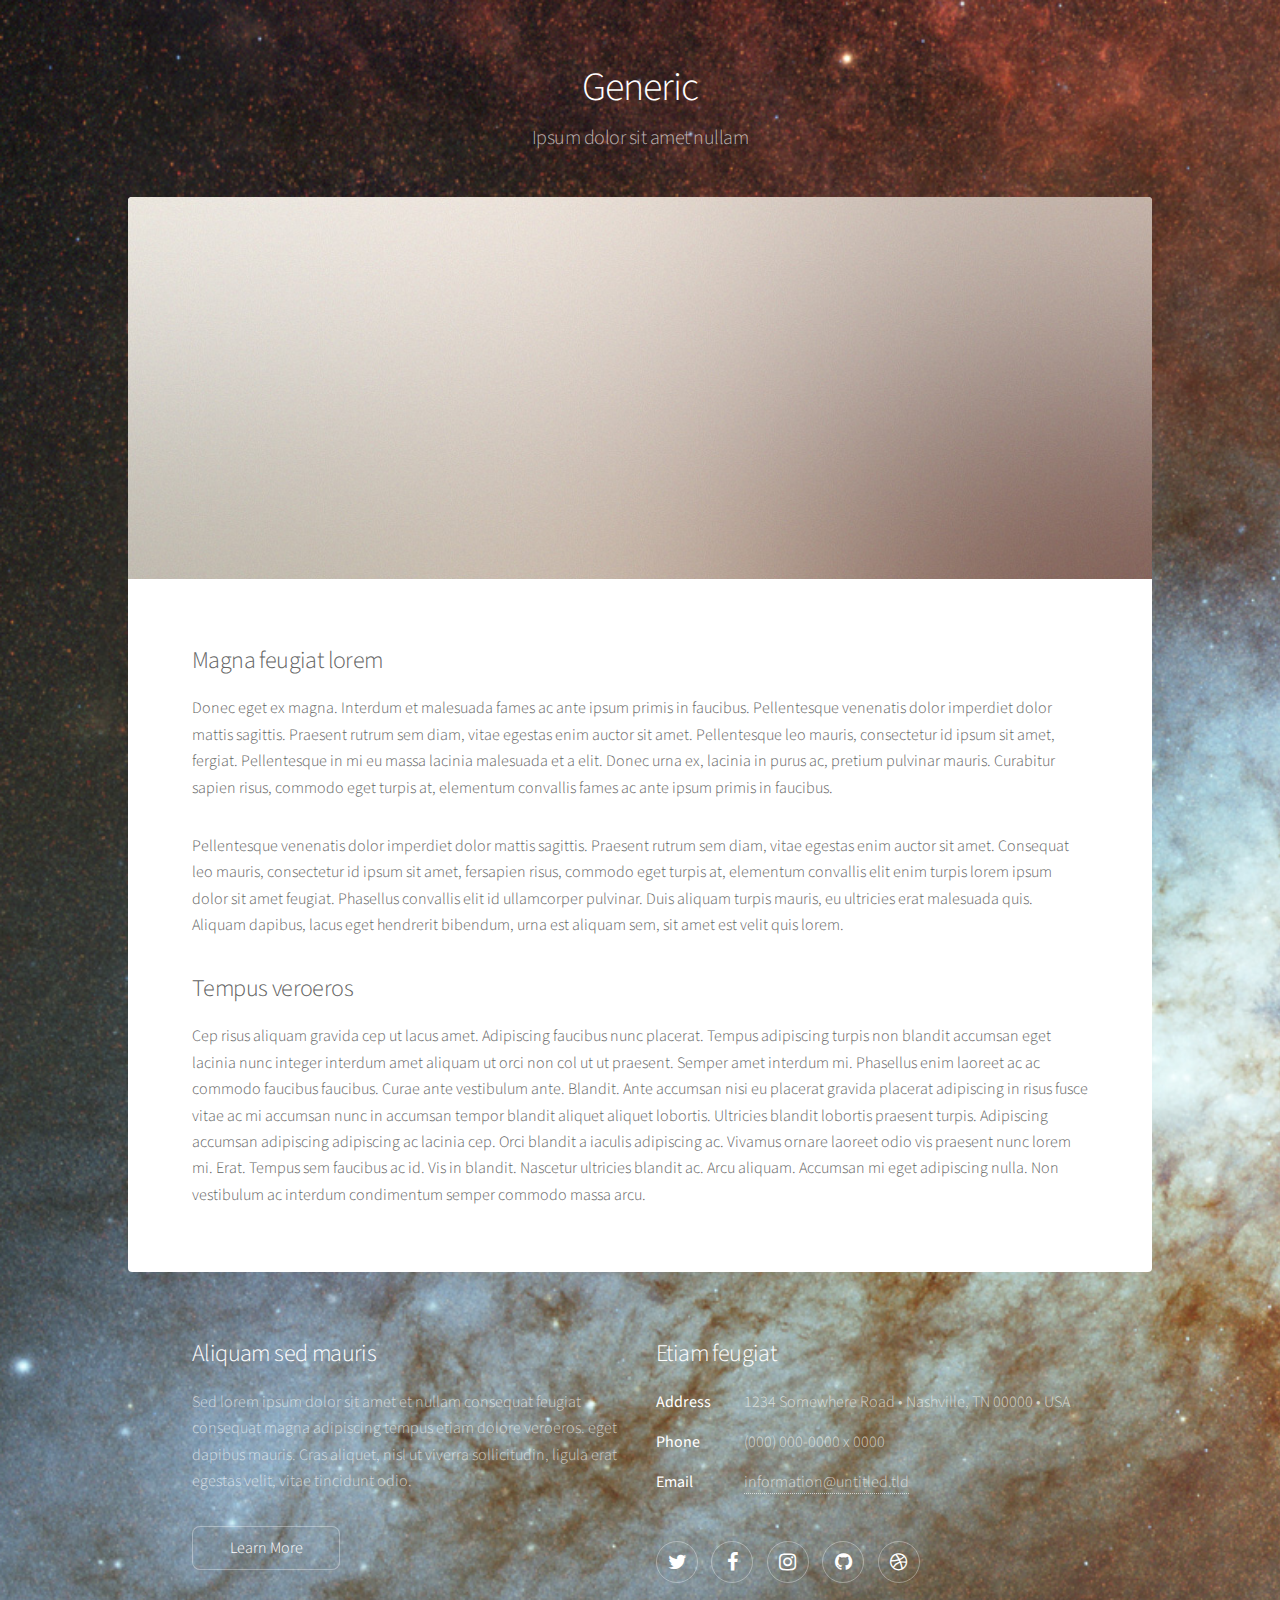
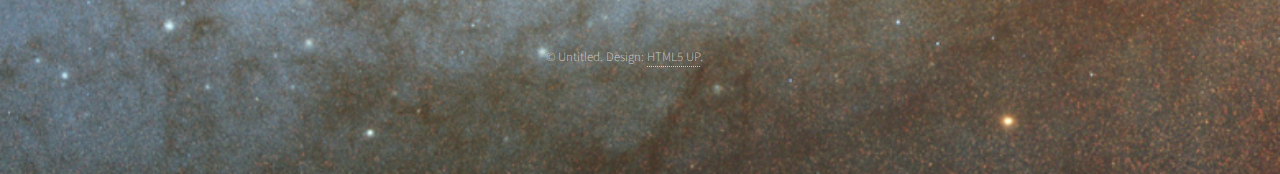
<file: generic.html>
<!DOCTYPE HTML>
<!--
	Stellar by HTML5 UP
	html5up.net | @ajlkn
	Free for personal and commercial use under the CCA 3.0 license (html5up.net/license)
-->
<html>
	<head>
		<title>Generic - Stellar by HTML5 UP</title>
		<meta charset="utf-8" />
		<meta name="viewport" content="width=device-width, initial-scale=1" />
		<!--[if lte IE 8]><script src="assets/js/ie/html5shiv.js"></script><![endif]-->
		<link rel="stylesheet" href="assets/css/main.css" />
		<!--[if lte IE 9]><link rel="stylesheet" href="assets/css/ie9.css" /><![endif]-->
		<!--[if lte IE 8]><link rel="stylesheet" href="assets/css/ie8.css" /><![endif]-->
	</head>
	<body>

		<!-- Wrapper -->
			<div id="wrapper">

				<!-- Header -->
					<header id="header">
						<h1>Generic</h1>
						<p>Ipsum dolor sit amet nullam</p>
					</header>

				<!-- Main -->
					<div id="main">

						<!-- Content -->
							<section id="content" class="main">
								<span class="image main"><img src="images/pic04.jpg" alt="" /></span>
								<h2>Magna feugiat lorem</h2>
								<p>Donec eget ex magna. Interdum et malesuada fames ac ante ipsum primis in faucibus. Pellentesque venenatis dolor imperdiet dolor mattis sagittis. Praesent rutrum sem diam, vitae egestas enim auctor sit amet. Pellentesque leo mauris, consectetur id ipsum sit amet, fergiat. Pellentesque in mi eu massa lacinia malesuada et a elit. Donec urna ex, lacinia in purus ac, pretium pulvinar mauris. Curabitur sapien risus, commodo eget turpis at, elementum convallis fames ac ante ipsum primis in faucibus.</p>
								<p>Pellentesque venenatis dolor imperdiet dolor mattis sagittis. Praesent rutrum sem diam, vitae egestas enim auctor sit amet. Consequat leo mauris, consectetur id ipsum sit amet, fersapien risus, commodo eget turpis at, elementum convallis elit enim turpis lorem ipsum dolor sit amet feugiat. Phasellus convallis elit id ullamcorper pulvinar. Duis aliquam turpis mauris, eu ultricies erat malesuada quis. Aliquam dapibus, lacus eget hendrerit bibendum, urna est aliquam sem, sit amet est velit quis lorem.</p>
								<h2>Tempus veroeros</h2>
								<p>Cep risus aliquam gravida cep ut lacus amet. Adipiscing faucibus nunc placerat. Tempus adipiscing turpis non blandit accumsan eget lacinia nunc integer interdum amet aliquam ut orci non col ut ut praesent. Semper amet interdum mi. Phasellus enim laoreet ac ac commodo faucibus faucibus. Curae ante vestibulum ante. Blandit. Ante accumsan nisi eu placerat gravida placerat adipiscing in risus fusce vitae ac mi accumsan nunc in accumsan tempor blandit aliquet aliquet lobortis. Ultricies blandit lobortis praesent turpis. Adipiscing accumsan adipiscing adipiscing ac lacinia cep. Orci blandit a iaculis adipiscing ac. Vivamus ornare laoreet odio vis praesent nunc lorem mi. Erat. Tempus sem faucibus ac id. Vis in blandit. Nascetur ultricies blandit ac. Arcu aliquam. Accumsan mi eget adipiscing nulla. Non vestibulum ac interdum condimentum semper commodo massa arcu.</p>
							</section>

					</div>

				<!-- Footer -->
					<footer id="footer">
						<section>
							<h2>Aliquam sed mauris</h2>
							<p>Sed lorem ipsum dolor sit amet et nullam consequat feugiat consequat magna adipiscing tempus etiam dolore veroeros. eget dapibus mauris. Cras aliquet, nisl ut viverra sollicitudin, ligula erat egestas velit, vitae tincidunt odio.</p>
							<ul class="actions">
								<li><a href="#" class="button">Learn More</a></li>
							</ul>
						</section>
						<section>
							<h2>Etiam feugiat</h2>
							<dl class="alt">
								<dt>Address</dt>
								<dd>1234 Somewhere Road &bull; Nashville, TN 00000 &bull; USA</dd>
								<dt>Phone</dt>
								<dd>(000) 000-0000 x 0000</dd>
								<dt>Email</dt>
								<dd><a href="#">information@untitled.tld</a></dd>
							</dl>
							<ul class="icons">
								<li><a href="#" class="icon fa-twitter alt"><span class="label">Twitter</span></a></li>
								<li><a href="#" class="icon fa-facebook alt"><span class="label">Facebook</span></a></li>
								<li><a href="#" class="icon fa-instagram alt"><span class="label">Instagram</span></a></li>
								<li><a href="#" class="icon fa-github alt"><span class="label">GitHub</span></a></li>
								<li><a href="#" class="icon fa-dribbble alt"><span class="label">Dribbble</span></a></li>
							</ul>
						</section>
						<p class="copyright">&copy; Untitled. Design: <a href="https://html5up.net">HTML5 UP</a>.</p>
					</footer>

			</div>

		<!-- Scripts -->
			<script src="assets/js/jquery.min.js"></script>
			<script src="assets/js/jquery.scrollex.min.js"></script>
			<script src="assets/js/jquery.scrolly.min.js"></script>
			<script src="assets/js/skel.min.js"></script>
			<script src="assets/js/util.js"></script>
			<!--[if lte IE 8]><script src="assets/js/ie/respond.min.js"></script><![endif]-->
			<script src="assets/js/main.js"></script>

	</body>
</html>
</file>
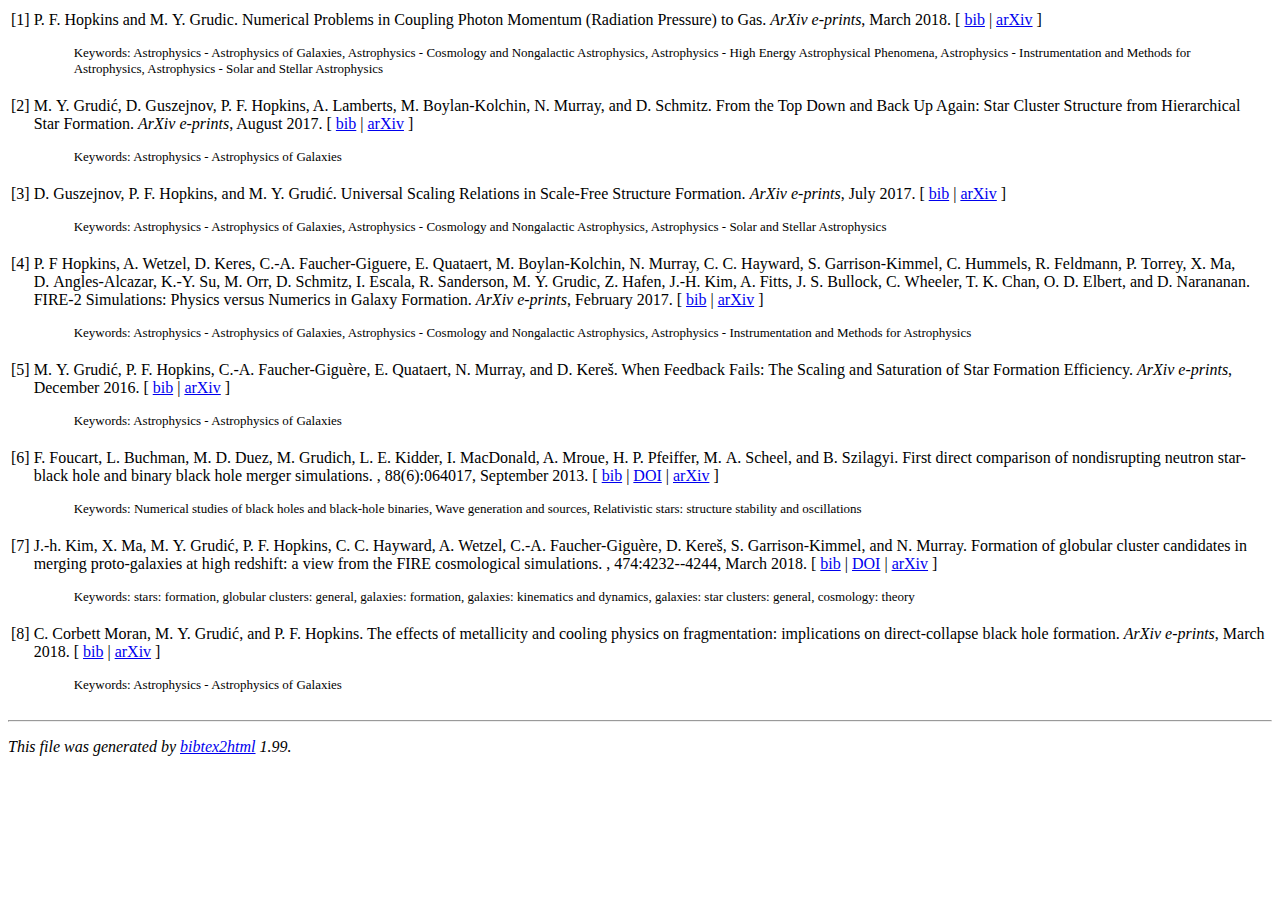
<file: pubs.html>
<!DOCTYPE HTML PUBLIC "-//W3C//DTD HTML 4.01 Transitional//EN">

<html>

<head>
<title>pubs</title>
</head>

<body>

<!-- This document was automatically generated with bibtex2html 1.99
     (see http://www.lri.fr/~filliatr/bibtex2html/),
     with the following command:
     bibtex2html /home/mike/website2/html5up-stellar/pubs.bib  -->


<table>

<tr valign="top">
<td align="right" class="bibtexnumber">
[<a name="2018arXiv180307573H">1</a>]
</td>
<td class="bibtexitem">
P.&nbsp;F. Hopkins and M.&nbsp;Y. Grudic.
 Numerical Problems in Coupling Photon Momentum (Radiation Pressure)
  to Gas.
 <em>ArXiv e-prints</em>, March 2018.
[&nbsp;<a href="pubs_bib.html#2018arXiv180307573H">bib</a>&nbsp;| 
<a href="http://arxiv.org/abs/1803.07573">arXiv</a>&nbsp;]
<blockquote><font size="-1">
Keywords: Astrophysics - Astrophysics of Galaxies, Astrophysics - Cosmology and Nongalactic Astrophysics, Astrophysics - High Energy Astrophysical Phenomena, Astrophysics - Instrumentation and Methods for Astrophysics, Astrophysics - Solar and Stellar Astrophysics
</font></blockquote>

</td>
</tr>


<tr valign="top">
<td align="right" class="bibtexnumber">
[<a name="2017arXiv170809065G">2</a>]
</td>
<td class="bibtexitem">
M.&nbsp;Y. Grudi&#x107;, D.&nbsp;Guszejnov, P.&nbsp;F. Hopkins, A.&nbsp;Lamberts,
  M.&nbsp;Boylan-Kolchin, N.&nbsp;Murray, and D.&nbsp;Schmitz.
 From the Top Down and Back Up Again: Star Cluster Structure from
  Hierarchical Star Formation.
 <em>ArXiv e-prints</em>, August 2017.
[&nbsp;<a href="pubs_bib.html#2017arXiv170809065G">bib</a>&nbsp;| 
<a href="http://arxiv.org/abs/1708.09065">arXiv</a>&nbsp;]
<blockquote><font size="-1">
Keywords: Astrophysics - Astrophysics of Galaxies
</font></blockquote>

</td>
</tr>


<tr valign="top">
<td align="right" class="bibtexnumber">
[<a name="2017arXiv170705799G">3</a>]
</td>
<td class="bibtexitem">
D.&nbsp;Guszejnov, P.&nbsp;F. Hopkins, and M.&nbsp;Y. Grudi&#x107;.
 Universal Scaling Relations in Scale-Free Structure Formation.
 <em>ArXiv e-prints</em>, July 2017.
[&nbsp;<a href="pubs_bib.html#2017arXiv170705799G">bib</a>&nbsp;| 
<a href="http://arxiv.org/abs/1707.05799">arXiv</a>&nbsp;]
<blockquote><font size="-1">
Keywords: Astrophysics - Astrophysics of Galaxies, Astrophysics - Cosmology and Nongalactic Astrophysics, Astrophysics - Solar and Stellar Astrophysics
</font></blockquote>

</td>
</tr>


<tr valign="top">
<td align="right" class="bibtexnumber">
[<a name="2017arXiv170206148H">4</a>]
</td>
<td class="bibtexitem">
P.&nbsp;F Hopkins, A.&nbsp;Wetzel, D.&nbsp;Keres, C.-A. Faucher-Giguere,
  E.&nbsp;Quataert, M.&nbsp;Boylan-Kolchin, N.&nbsp;Murray, C.&nbsp;C. Hayward,
  S.&nbsp;Garrison-Kimmel, C.&nbsp;Hummels, R.&nbsp;Feldmann, P.&nbsp;Torrey, X.&nbsp;Ma,
  D.&nbsp;Angles-Alcazar, K.-Y. Su, M.&nbsp;Orr, D.&nbsp;Schmitz, I.&nbsp;Escala,
  R.&nbsp;Sanderson, M.&nbsp;Y. Grudic, Z.&nbsp;Hafen, J.-H. Kim, A.&nbsp;Fitts, J.&nbsp;S.
  Bullock, C.&nbsp;Wheeler, T.&nbsp;K. Chan, O.&nbsp;D. Elbert, and D.&nbsp;Narananan.
 FIRE-2 Simulations: Physics versus Numerics in Galaxy Formation.
 <em>ArXiv e-prints</em>, February 2017.
[&nbsp;<a href="pubs_bib.html#2017arXiv170206148H">bib</a>&nbsp;| 
<a href="http://arxiv.org/abs/1702.06148">arXiv</a>&nbsp;]
<blockquote><font size="-1">
Keywords: Astrophysics - Astrophysics of Galaxies, Astrophysics - Cosmology and Nongalactic Astrophysics, Astrophysics - Instrumentation and Methods for Astrophysics
</font></blockquote>

</td>
</tr>


<tr valign="top">
<td align="right" class="bibtexnumber">
[<a name="2016arXiv161205635G">5</a>]
</td>
<td class="bibtexitem">
M.&nbsp;Y. Grudi&#x107;, P.&nbsp;F. Hopkins, C.-A. Faucher-Gigu&egrave;re,
  E.&nbsp;Quataert, N.&nbsp;Murray, and D.&nbsp;Kere&scaron;.
 When Feedback Fails: The Scaling and Saturation of Star Formation
  Efficiency.
 <em>ArXiv e-prints</em>, December 2016.
[&nbsp;<a href="pubs_bib.html#2016arXiv161205635G">bib</a>&nbsp;| 
<a href="http://arxiv.org/abs/1612.05635">arXiv</a>&nbsp;]
<blockquote><font size="-1">
Keywords: Astrophysics - Astrophysics of Galaxies
</font></blockquote>

</td>
</tr>


<tr valign="top">
<td align="right" class="bibtexnumber">
[<a name="2013PhRvD..88f4017F">6</a>]
</td>
<td class="bibtexitem">
F.&nbsp;Foucart, L.&nbsp;Buchman, M.&nbsp;D. Duez, M.&nbsp;Grudich, L.&nbsp;E. Kidder,
  I.&nbsp;MacDonald, A.&nbsp;Mroue, H.&nbsp;P. Pfeiffer, M.&nbsp;A. Scheel, and
  B.&nbsp;Szilagyi.
 First direct comparison of nondisrupting neutron star-black hole and
  binary black hole merger simulations.
 <em></em>, 88(6):064017, September 2013.
[&nbsp;<a href="pubs_bib.html#2013PhRvD..88f4017F">bib</a>&nbsp;| 
<a href="http://dx.doi.org/10.1103/PhysRevD.88.064017">DOI</a>&nbsp;| 
<a href="http://arxiv.org/abs/1307.7685">arXiv</a>&nbsp;]
<blockquote><font size="-1">
Keywords: Numerical studies of black holes and black-hole binaries, Wave generation and sources, Relativistic stars: structure stability and oscillations
</font></blockquote>

</td>
</tr>


<tr valign="top">
<td align="right" class="bibtexnumber">
[<a name="2018MNRAS.474.4232K">7</a>]
</td>
<td class="bibtexitem">
J.-h. Kim, X.&nbsp;Ma, M.&nbsp;Y. Grudi&#x107;, P.&nbsp;F. Hopkins, C.&nbsp;C. Hayward,
  A.&nbsp;Wetzel, C.-A. Faucher-Gigu&egrave;re, D.&nbsp;Kere&scaron;,
  S.&nbsp;Garrison-Kimmel, and N.&nbsp;Murray.
 Formation of globular cluster candidates in merging proto-galaxies
  at high redshift: a view from the FIRE cosmological simulations.
 <em></em>, 474:4232--4244, March 2018.
[&nbsp;<a href="pubs_bib.html#2018MNRAS.474.4232K">bib</a>&nbsp;| 
<a href="http://dx.doi.org/10.1093/mnras/stx2994">DOI</a>&nbsp;| 
<a href="http://arxiv.org/abs/1704.02988">arXiv</a>&nbsp;]
<blockquote><font size="-1">
Keywords: stars: formation, globular clusters: general, galaxies: formation, galaxies: kinematics and dynamics, galaxies: star clusters: general, cosmology: theory
</font></blockquote>

</td>
</tr>


<tr valign="top">
<td align="right" class="bibtexnumber">
[<a name="2018arXiv180306430C">8</a>]
</td>
<td class="bibtexitem">
C.&nbsp;Corbett Moran, M.&nbsp;Y. Grudi&#x107;, and P.&nbsp;F. Hopkins.
 The effects of metallicity and cooling physics on fragmentation:
  implications on direct-collapse black hole formation.
 <em>ArXiv e-prints</em>, March 2018.
[&nbsp;<a href="pubs_bib.html#2018arXiv180306430C">bib</a>&nbsp;| 
<a href="http://arxiv.org/abs/1803.06430">arXiv</a>&nbsp;]
<blockquote><font size="-1">
Keywords: Astrophysics - Astrophysics of Galaxies
</font></blockquote>

</td>
</tr>
</table><hr><p><em>This file was generated by
<a href="http://www.lri.fr/~filliatr/bibtex2html/">bibtex2html</a> 1.99.</em></p>
</body>
</html>
</file>
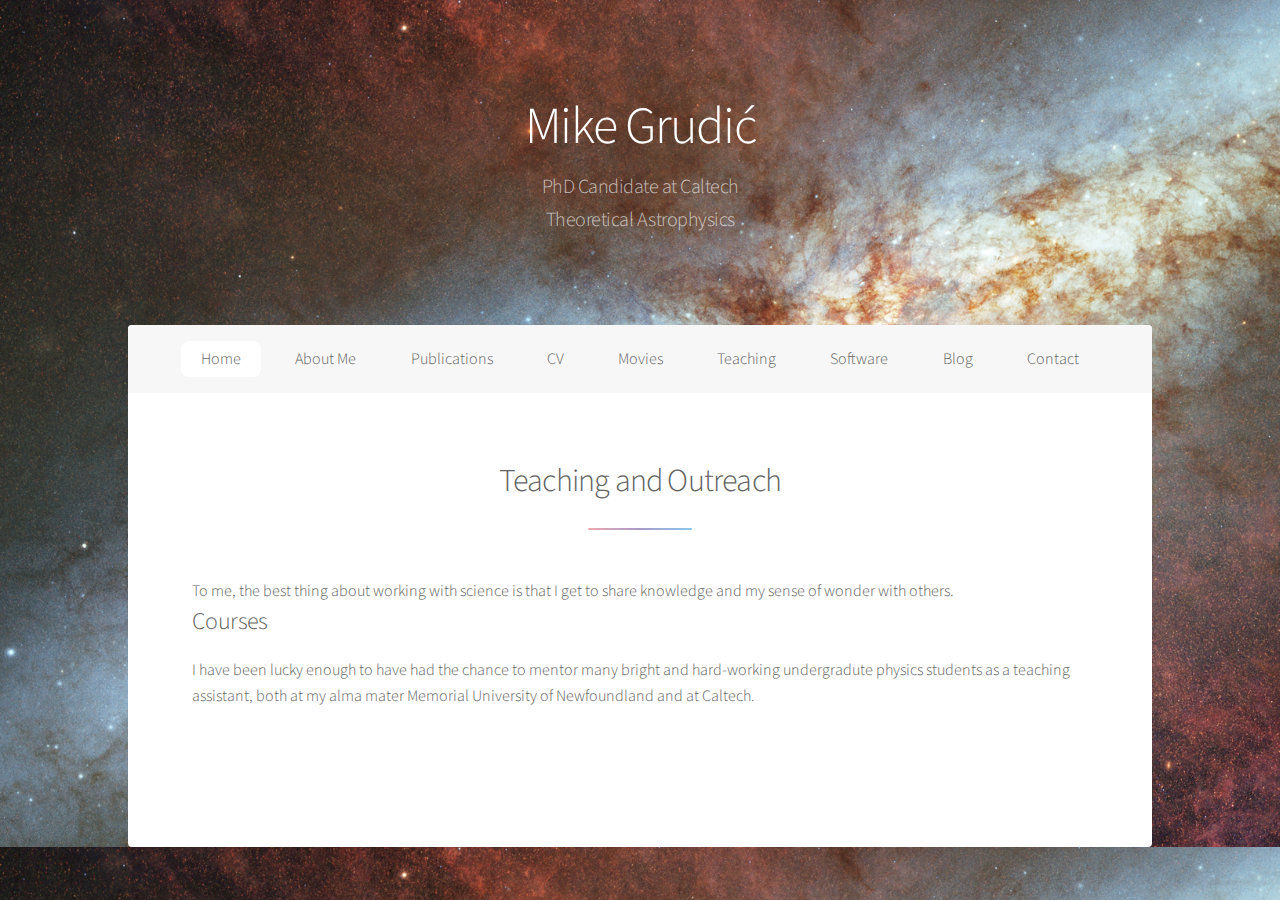
<file: teaching.html>
<!DOCTYPE HTML>
<!--
	Stellar by HTML5 UP
	html5up.net | @ajlkn
	Free for personal and commercial use under the CCA 3.0 license (html5up.net/license)
-->
<html>
	<head>
		<title>Mike Grudić's Website</title>
		<meta charset="utf-8" />
		<meta name="viewport" content="width=device-width, initial-scale=1" />
		<!--[if lte IE 8]><script src="assets/js/ie/html5shiv.js"></script><![endif]-->
		<link rel="stylesheet" href="assets/css/main.css" />
		<!--[if lte IE 9]><link rel="stylesheet" href="assets/css/ie9.css" /><![endif]-->
		<!--[if lte IE 8]><link rel="stylesheet" href="assets/css/ie8.css" /><![endif]-->
	</head>
	<body>

		<!-- Wrapper -->
			<div id="wrapper">

				<!-- Header -->
					<header id="header" class="alt">
						<!-- <span class="logo"><img src="images/logo.svg" alt="" /></span> -->
						<h1>Mike Grudić</h1>
						<p>PhD Candidate at Caltech<br/> Theoretical Astrophysics
					</p>
					</header>

				<!-- Nav -->
					<nav id="nav">
						<ul>
							<li><a href="./index.html" class="active">Home</a></li>
							<li><a href="#first">About Me</a></li>
							<li><a href="#pubs">Publications</a></li>
							<li><a href="#cv">CV</a></li>
							<li><a href="#movies">Movies</a></li>
							<li><a href="./teaching.html">Teaching</a></li>
							<li><a href="#software">Software</a></li>
							<li><a href="http://www.mikegrudic.wordpress.com">Blog</a></li>
							<li><a href="#contact">Contact</a></li>
						</ul>
					</nav>

				<!-- Main -->
					<div id="main">

						<!-- Introduction -->
						
						<!-- First Section -->
							<section id="first" class="main special">
								<header class="major">
									<h2>Teaching and Outreach</h2>
								</header>
<div align="left">

								To me, the best thing about working with science is that I get to share knowledge and my sense of wonder with others.
								<header> <h2>Courses</h2> </header>
								I have been lucky enough to have had the chance to mentor many bright and hard-working undergradute physics students as a teaching assistant, both at my alma mater
								Memorial University of Newfoundland and at Caltech.
								</div>
<br>
<br>
<br>
<br>

							</section>


		<!-- Scripts -->
			<script src="assets/js/jquery.min.js"></script>
			<script src="assets/js/jquery.scrollex.min.js"></script>
			<script src="assets/js/jquery.scrolly.min.js"></script>
			<script src="assets/js/skel.min.js"></script>
			<script src="assets/js/util.js"></script>
			<!--[if lte IE 8]><script src="assets/js/ie/respond.min.js"></script><![endif]-->
			<script src="assets/js/main.js"></script>

	</body>
</html>
</file>
<file: assets/css/ie9.css>
/*
	Stellar by HTML5 UP
	html5up.net | @ajlkn
	Free for personal and commercial use under the CCA 3.0 license (html5up.net/license)
*/

/* Spotlight */

	.spotlight:after {
		content: '';
		display: block;
		clear: both;
	}

	.spotlight .content {
		float: left;
		width: 60%;
	}

	.spotlight .image {
		float: left;
	}

/* Features */

	.features:after {
		content: '';
		display: block;
		clear: both;
	}

	.features li {
		float: left;
	}

/* Statistics */

	.statistics {
		display: inline-block;
		width: auto;
	}

		.statistics:after {
			content: '';
			display: block;
			clear: both;
		}

		.statistics li {
			float: left;
			padding: 1.5em 2.5em;
		}

/* Footer */

	#footer > * {
		float: left;
	}

	#footer .copyright {
		clear: both;
	}
</file>
<file: assets/css/ie8.css>
/*
	Stellar by HTML5 UP
	html5up.net | @ajlkn
	Free for personal and commercial use under the CCA 3.0 license (html5up.net/license)
*/

/* Type */

	body {
		color: #ffffff;
	}

/* Button */

	.button {
		position: relative;
		border: solid 1px !important;
	}

		.button.special {
			border: none !important;
		}

/* Icon */

	.icon.major {
		-ms-behavior: url("assets/js/ie/PIE.htc");
	}

		.icon.major:before {
			font-size: 4em;
			border: 0;
		}

/* Spotlight */

	.spotlight .image {
		position: relative;
		-ms-behavior: url("assets/js/ie/PIE.htc");
	}

		.spotlight .image img {
			position: relative;
			-ms-behavior: url("assets/js/ie/PIE.htc");
		}

/* Features */

	.features li {
		width: 29%;
	}

/* Footer */

	#footer > * {
		width: 50%;
		margin-left: 0;
	}

/* Main */

	#main > .main > .image.main:first-child {
		margin-top: 0;
		margin-left: 0;
		width: 100%;
	}
</file>
<file: assets/css/main.css>
@import url(font-awesome.min.css);
@import "https://fonts.googleapis.com/css?family=Source+Sans+Pro:300,400";

/*
	Stellar by HTML5 UP
	html5up.net | @ajlkn
	Free for personal and commercial use under the CCA 3.0 license (html5up.net/license)
*/

/* Reset */

	html, body, div, span, applet, object, iframe, h1, h2, h3, h4, h5, h6, p, blockquote, pre, a, abbr, acronym, address, big, cite, code, del, dfn, em, img, ins, kbd, q, s, samp, small, strike, strong, sub, sup, tt, var, b, u, i, center, dl, dt, dd, ol, ul, li, fieldset, form, label, legend, table, caption, tbody, tfoot, thead, tr, th, td, article, aside, canvas, details, embed, figure, figcaption, footer, header, hgroup, menu, nav, output, ruby, section, summary, time, mark, audio, video {
		margin: 0;
		padding: 0;
		border: 0;
		font-size: 100%;
		font: inherit;
		vertical-align: baseline;
	}

	article, aside, details, figcaption, figure, footer, header, hgroup, menu, nav, section {
		display: block;
	}

	body {
		line-height: 1;
	}

	ol, ul {
		list-style: none;
	}

	blockquote, q {
		quotes: none;
	}

	blockquote:before, blockquote:after, q:before, q:after {
		content: '';
		content: none;
	}

	table {
		border-collapse: collapse;
		border-spacing: 0;
	}

	body {
		-webkit-text-size-adjust: none;
	}

/* Box Model */

	*, *:before, *:after {
		-moz-box-sizing: border-box;
		-webkit-box-sizing: border-box;
		box-sizing: border-box;
	}

/* Grid */

	.row {
		border-bottom: solid 1px transparent;
		-moz-box-sizing: border-box;
		-webkit-box-sizing: border-box;
		box-sizing: border-box;
	}

	.row > * {
		float: left;
		-moz-box-sizing: border-box;
		-webkit-box-sizing: border-box;
		box-sizing: border-box;
	}

	.row:after, .row:before {
		content: '';
		display: block;
		clear: both;
		height: 0;
	}

	.row.uniform > * > :first-child {
		margin-top: 0;
	}

	.row.uniform > * > :last-child {
		margin-bottom: 0;
	}

	.row.\30 \25 > * {
		padding: 0 0 0 0em;
	}

	.row.\30 \25 {
		margin: 0 0 -1px 0em;
	}

	.row.uniform.\30 \25 > * {
		padding: 0em 0 0 0em;
	}

	.row.uniform.\30 \25 {
		margin: 0em 0 -1px 0em;
	}

	.row > * {
		padding: 0 0 0 1.5em;
	}

	.row {
		margin: 0 0 -1px -1.5em;
	}

	.row.uniform > * {
		padding: 1.5em 0 0 1.5em;
	}

	.row.uniform {
		margin: -1.5em 0 -1px -1.5em;
	}

	.row.\32 00\25 > * {
		padding: 0 0 0 3em;
	}

	.row.\32 00\25 {
		margin: 0 0 -1px -3em;
	}

	.row.uniform.\32 00\25 > * {
		padding: 3em 0 0 3em;
	}

	.row.uniform.\32 00\25 {
		margin: -3em 0 -1px -3em;
	}

	.row.\31 50\25 > * {
		padding: 0 0 0 2.25em;
	}

	.row.\31 50\25 {
		margin: 0 0 -1px -2.25em;
	}

	.row.uniform.\31 50\25 > * {
		padding: 2.25em 0 0 2.25em;
	}

	.row.uniform.\31 50\25 {
		margin: -2.25em 0 -1px -2.25em;
	}

	.row.\35 0\25 > * {
		padding: 0 0 0 0.75em;
	}

	.row.\35 0\25 {
		margin: 0 0 -1px -0.75em;
	}

	.row.uniform.\35 0\25 > * {
		padding: 0.75em 0 0 0.75em;
	}

	.row.uniform.\35 0\25 {
		margin: -0.75em 0 -1px -0.75em;
	}

	.row.\32 5\25 > * {
		padding: 0 0 0 0.375em;
	}

	.row.\32 5\25 {
		margin: 0 0 -1px -0.375em;
	}

	.row.uniform.\32 5\25 > * {
		padding: 0.375em 0 0 0.375em;
	}

	.row.uniform.\32 5\25 {
		margin: -0.375em 0 -1px -0.375em;
	}

	.\31 2u, .\31 2u\24 {
		width: 100%;
		clear: none;
		margin-left: 0;
	}

	.\31 1u, .\31 1u\24 {
		width: 91.6666666667%;
		clear: none;
		margin-left: 0;
	}

	.\31 0u, .\31 0u\24 {
		width: 83.3333333333%;
		clear: none;
		margin-left: 0;
	}

	.\39 u, .\39 u\24 {
		width: 75%;
		clear: none;
		margin-left: 0;
	}

	.\38 u, .\38 u\24 {
		width: 66.6666666667%;
		clear: none;
		margin-left: 0;
	}

	.\37 u, .\37 u\24 {
		width: 58.3333333333%;
		clear: none;
		margin-left: 0;
	}

	.\36 u, .\36 u\24 {
		width: 50%;
		clear: none;
		margin-left: 0;
	}

	.\35 u, .\35 u\24 {
		width: 41.6666666667%;
		clear: none;
		margin-left: 0;
	}

	.\34 u, .\34 u\24 {
		width: 33.3333333333%;
		clear: none;
		margin-left: 0;
	}

	.\33 u, .\33 u\24 {
		width: 25%;
		clear: none;
		margin-left: 0;
	}

	.\32 u, .\32 u\24 {
		width: 16.6666666667%;
		clear: none;
		margin-left: 0;
	}

	.\31 u, .\31 u\24 {
		width: 8.3333333333%;
		clear: none;
		margin-left: 0;
	}

	.\31 2u\24 + *,
	.\31 1u\24 + *,
	.\31 0u\24 + *,
	.\39 u\24 + *,
	.\38 u\24 + *,
	.\37 u\24 + *,
	.\36 u\24 + *,
	.\35 u\24 + *,
	.\34 u\24 + *,
	.\33 u\24 + *,
	.\32 u\24 + *,
	.\31 u\24 + * {
		clear: left;
	}

	.\-11u {
		margin-left: 91.66667%;
	}

	.\-10u {
		margin-left: 83.33333%;
	}

	.\-9u {
		margin-left: 75%;
	}

	.\-8u {
		margin-left: 66.66667%;
	}

	.\-7u {
		margin-left: 58.33333%;
	}

	.\-6u {
		margin-left: 50%;
	}

	.\-5u {
		margin-left: 41.66667%;
	}

	.\-4u {
		margin-left: 33.33333%;
	}

	.\-3u {
		margin-left: 25%;
	}

	.\-2u {
		margin-left: 16.66667%;
	}

	.\-1u {
		margin-left: 8.33333%;
	}

	@media screen and (max-width: 1680px) {

		.row > * {
			padding: 0 0 0 1.5em;
		}

		.row {
			margin: 0 0 -1px -1.5em;
		}

		.row.uniform > * {
			padding: 1.5em 0 0 1.5em;
		}

		.row.uniform {
			margin: -1.5em 0 -1px -1.5em;
		}

		.row.\32 00\25 > * {
			padding: 0 0 0 3em;
		}

		.row.\32 00\25 {
			margin: 0 0 -1px -3em;
		}

		.row.uniform.\32 00\25 > * {
			padding: 3em 0 0 3em;
		}

		.row.uniform.\32 00\25 {
			margin: -3em 0 -1px -3em;
		}

		.row.\31 50\25 > * {
			padding: 0 0 0 2.25em;
		}

		.row.\31 50\25 {
			margin: 0 0 -1px -2.25em;
		}

		.row.uniform.\31 50\25 > * {
			padding: 2.25em 0 0 2.25em;
		}

		.row.uniform.\31 50\25 {
			margin: -2.25em 0 -1px -2.25em;
		}

		.row.\35 0\25 > * {
			padding: 0 0 0 0.75em;
		}

		.row.\35 0\25 {
			margin: 0 0 -1px -0.75em;
		}

		.row.uniform.\35 0\25 > * {
			padding: 0.75em 0 0 0.75em;
		}

		.row.uniform.\35 0\25 {
			margin: -0.75em 0 -1px -0.75em;
		}

		.row.\32 5\25 > * {
			padding: 0 0 0 0.375em;
		}

		.row.\32 5\25 {
			margin: 0 0 -1px -0.375em;
		}

		.row.uniform.\32 5\25 > * {
			padding: 0.375em 0 0 0.375em;
		}

		.row.uniform.\32 5\25 {
			margin: -0.375em 0 -1px -0.375em;
		}

		.\31 2u\28xlarge\29, .\31 2u\24\28xlarge\29 {
			width: 100%;
			clear: none;
			margin-left: 0;
		}

		.\31 1u\28xlarge\29, .\31 1u\24\28xlarge\29 {
			width: 91.6666666667%;
			clear: none;
			margin-left: 0;
		}

		.\31 0u\28xlarge\29, .\31 0u\24\28xlarge\29 {
			width: 83.3333333333%;
			clear: none;
			margin-left: 0;
		}

		.\39 u\28xlarge\29, .\39 u\24\28xlarge\29 {
			width: 75%;
			clear: none;
			margin-left: 0;
		}

		.\38 u\28xlarge\29, .\38 u\24\28xlarge\29 {
			width: 66.6666666667%;
			clear: none;
			margin-left: 0;
		}

		.\37 u\28xlarge\29, .\37 u\24\28xlarge\29 {
			width: 58.3333333333%;
			clear: none;
			margin-left: 0;
		}

		.\36 u\28xlarge\29, .\36 u\24\28xlarge\29 {
			width: 50%;
			clear: none;
			margin-left: 0;
		}

		.\35 u\28xlarge\29, .\35 u\24\28xlarge\29 {
			width: 41.6666666667%;
			clear: none;
			margin-left: 0;
		}

		.\34 u\28xlarge\29, .\34 u\24\28xlarge\29 {
			width: 33.3333333333%;
			clear: none;
			margin-left: 0;
		}

		.\33 u\28xlarge\29, .\33 u\24\28xlarge\29 {
			width: 25%;
			clear: none;
			margin-left: 0;
		}

		.\32 u\28xlarge\29, .\32 u\24\28xlarge\29 {
			width: 16.6666666667%;
			clear: none;
			margin-left: 0;
		}

		.\31 u\28xlarge\29, .\31 u\24\28xlarge\29 {
			width: 8.3333333333%;
			clear: none;
			margin-left: 0;
		}

		.\31 2u\24\28xlarge\29 + *,
		.\31 1u\24\28xlarge\29 + *,
		.\31 0u\24\28xlarge\29 + *,
		.\39 u\24\28xlarge\29 + *,
		.\38 u\24\28xlarge\29 + *,
		.\37 u\24\28xlarge\29 + *,
		.\36 u\24\28xlarge\29 + *,
		.\35 u\24\28xlarge\29 + *,
		.\34 u\24\28xlarge\29 + *,
		.\33 u\24\28xlarge\29 + *,
		.\32 u\24\28xlarge\29 + *,
		.\31 u\24\28xlarge\29 + * {
			clear: left;
		}

		.\-11u\28xlarge\29 {
			margin-left: 91.66667%;
		}

		.\-10u\28xlarge\29 {
			margin-left: 83.33333%;
		}

		.\-9u\28xlarge\29 {
			margin-left: 75%;
		}

		.\-8u\28xlarge\29 {
			margin-left: 66.66667%;
		}

		.\-7u\28xlarge\29 {
			margin-left: 58.33333%;
		}

		.\-6u\28xlarge\29 {
			margin-left: 50%;
		}

		.\-5u\28xlarge\29 {
			margin-left: 41.66667%;
		}

		.\-4u\28xlarge\29 {
			margin-left: 33.33333%;
		}

		.\-3u\28xlarge\29 {
			margin-left: 25%;
		}

		.\-2u\28xlarge\29 {
			margin-left: 16.66667%;
		}

		.\-1u\28xlarge\29 {
			margin-left: 8.33333%;
		}

	}

	@media screen and (max-width: 1280px) {

		.row > * {
			padding: 0 0 0 1.5em;
		}

		.row {
			margin: 0 0 -1px -1.5em;
		}

		.row.uniform > * {
			padding: 1.5em 0 0 1.5em;
		}

		.row.uniform {
			margin: -1.5em 0 -1px -1.5em;
		}

		.row.\32 00\25 > * {
			padding: 0 0 0 3em;
		}

		.row.\32 00\25 {
			margin: 0 0 -1px -3em;
		}

		.row.uniform.\32 00\25 > * {
			padding: 3em 0 0 3em;
		}

		.row.uniform.\32 00\25 {
			margin: -3em 0 -1px -3em;
		}

		.row.\31 50\25 > * {
			padding: 0 0 0 2.25em;
		}

		.row.\31 50\25 {
			margin: 0 0 -1px -2.25em;
		}

		.row.uniform.\31 50\25 > * {
			padding: 2.25em 0 0 2.25em;
		}

		.row.uniform.\31 50\25 {
			margin: -2.25em 0 -1px -2.25em;
		}

		.row.\35 0\25 > * {
			padding: 0 0 0 0.75em;
		}

		.row.\35 0\25 {
			margin: 0 0 -1px -0.75em;
		}

		.row.uniform.\35 0\25 > * {
			padding: 0.75em 0 0 0.75em;
		}

		.row.uniform.\35 0\25 {
			margin: -0.75em 0 -1px -0.75em;
		}

		.row.\32 5\25 > * {
			padding: 0 0 0 0.375em;
		}

		.row.\32 5\25 {
			margin: 0 0 -1px -0.375em;
		}

		.row.uniform.\32 5\25 > * {
			padding: 0.375em 0 0 0.375em;
		}

		.row.uniform.\32 5\25 {
			margin: -0.375em 0 -1px -0.375em;
		}

		.\31 2u\28large\29, .\31 2u\24\28large\29 {
			width: 100%;
			clear: none;
			margin-left: 0;
		}

		.\31 1u\28large\29, .\31 1u\24\28large\29 {
			width: 91.6666666667%;
			clear: none;
			margin-left: 0;
		}

		.\31 0u\28large\29, .\31 0u\24\28large\29 {
			width: 83.3333333333%;
			clear: none;
			margin-left: 0;
		}

		.\39 u\28large\29, .\39 u\24\28large\29 {
			width: 75%;
			clear: none;
			margin-left: 0;
		}

		.\38 u\28large\29, .\38 u\24\28large\29 {
			width: 66.6666666667%;
			clear: none;
			margin-left: 0;
		}

		.\37 u\28large\29, .\37 u\24\28large\29 {
			width: 58.3333333333%;
			clear: none;
			margin-left: 0;
		}

		.\36 u\28large\29, .\36 u\24\28large\29 {
			width: 50%;
			clear: none;
			margin-left: 0;
		}

		.\35 u\28large\29, .\35 u\24\28large\29 {
			width: 41.6666666667%;
			clear: none;
			margin-left: 0;
		}

		.\34 u\28large\29, .\34 u\24\28large\29 {
			width: 33.3333333333%;
			clear: none;
			margin-left: 0;
		}

		.\33 u\28large\29, .\33 u\24\28large\29 {
			width: 25%;
			clear: none;
			margin-left: 0;
		}

		.\32 u\28large\29, .\32 u\24\28large\29 {
			width: 16.6666666667%;
			clear: none;
			margin-left: 0;
		}

		.\31 u\28large\29, .\31 u\24\28large\29 {
			width: 8.3333333333%;
			clear: none;
			margin-left: 0;
		}

		.\31 2u\24\28large\29 + *,
		.\31 1u\24\28large\29 + *,
		.\31 0u\24\28large\29 + *,
		.\39 u\24\28large\29 + *,
		.\38 u\24\28large\29 + *,
		.\37 u\24\28large\29 + *,
		.\36 u\24\28large\29 + *,
		.\35 u\24\28large\29 + *,
		.\34 u\24\28large\29 + *,
		.\33 u\24\28large\29 + *,
		.\32 u\24\28large\29 + *,
		.\31 u\24\28large\29 + * {
			clear: left;
		}

		.\-11u\28large\29 {
			margin-left: 91.66667%;
		}

		.\-10u\28large\29 {
			margin-left: 83.33333%;
		}

		.\-9u\28large\29 {
			margin-left: 75%;
		}

		.\-8u\28large\29 {
			margin-left: 66.66667%;
		}

		.\-7u\28large\29 {
			margin-left: 58.33333%;
		}

		.\-6u\28large\29 {
			margin-left: 50%;
		}

		.\-5u\28large\29 {
			margin-left: 41.66667%;
		}

		.\-4u\28large\29 {
			margin-left: 33.33333%;
		}

		.\-3u\28large\29 {
			margin-left: 25%;
		}

		.\-2u\28large\29 {
			margin-left: 16.66667%;
		}

		.\-1u\28large\29 {
			margin-left: 8.33333%;
		}

	}

	@media screen and (max-width: 980px) {

		.row > * {
			padding: 0 0 0 1.5em;
		}

		.row {
			margin: 0 0 -1px -1.5em;
		}

		.row.uniform > * {
			padding: 1.5em 0 0 1.5em;
		}

		.row.uniform {
			margin: -1.5em 0 -1px -1.5em;
		}

		.row.\32 00\25 > * {
			padding: 0 0 0 3em;
		}

		.row.\32 00\25 {
			margin: 0 0 -1px -3em;
		}

		.row.uniform.\32 00\25 > * {
			padding: 3em 0 0 3em;
		}

		.row.uniform.\32 00\25 {
			margin: -3em 0 -1px -3em;
		}

		.row.\31 50\25 > * {
			padding: 0 0 0 2.25em;
		}

		.row.\31 50\25 {
			margin: 0 0 -1px -2.25em;
		}

		.row.uniform.\31 50\25 > * {
			padding: 2.25em 0 0 2.25em;
		}

		.row.uniform.\31 50\25 {
			margin: -2.25em 0 -1px -2.25em;
		}

		.row.\35 0\25 > * {
			padding: 0 0 0 0.75em;
		}

		.row.\35 0\25 {
			margin: 0 0 -1px -0.75em;
		}

		.row.uniform.\35 0\25 > * {
			padding: 0.75em 0 0 0.75em;
		}

		.row.uniform.\35 0\25 {
			margin: -0.75em 0 -1px -0.75em;
		}

		.row.\32 5\25 > * {
			padding: 0 0 0 0.375em;
		}

		.row.\32 5\25 {
			margin: 0 0 -1px -0.375em;
		}

		.row.uniform.\32 5\25 > * {
			padding: 0.375em 0 0 0.375em;
		}

		.row.uniform.\32 5\25 {
			margin: -0.375em 0 -1px -0.375em;
		}

		.\31 2u\28medium\29, .\31 2u\24\28medium\29 {
			width: 100%;
			clear: none;
			margin-left: 0;
		}

		.\31 1u\28medium\29, .\31 1u\24\28medium\29 {
			width: 91.6666666667%;
			clear: none;
			margin-left: 0;
		}

		.\31 0u\28medium\29, .\31 0u\24\28medium\29 {
			width: 83.3333333333%;
			clear: none;
			margin-left: 0;
		}

		.\39 u\28medium\29, .\39 u\24\28medium\29 {
			width: 75%;
			clear: none;
			margin-left: 0;
		}

		.\38 u\28medium\29, .\38 u\24\28medium\29 {
			width: 66.6666666667%;
			clear: none;
			margin-left: 0;
		}

		.\37 u\28medium\29, .\37 u\24\28medium\29 {
			width: 58.3333333333%;
			clear: none;
			margin-left: 0;
		}

		.\36 u\28medium\29, .\36 u\24\28medium\29 {
			width: 50%;
			clear: none;
			margin-left: 0;
		}

		.\35 u\28medium\29, .\35 u\24\28medium\29 {
			width: 41.6666666667%;
			clear: none;
			margin-left: 0;
		}

		.\34 u\28medium\29, .\34 u\24\28medium\29 {
			width: 33.3333333333%;
			clear: none;
			margin-left: 0;
		}

		.\33 u\28medium\29, .\33 u\24\28medium\29 {
			width: 25%;
			clear: none;
			margin-left: 0;
		}

		.\32 u\28medium\29, .\32 u\24\28medium\29 {
			width: 16.6666666667%;
			clear: none;
			margin-left: 0;
		}

		.\31 u\28medium\29, .\31 u\24\28medium\29 {
			width: 8.3333333333%;
			clear: none;
			margin-left: 0;
		}

		.\31 2u\24\28medium\29 + *,
		.\31 1u\24\28medium\29 + *,
		.\31 0u\24\28medium\29 + *,
		.\39 u\24\28medium\29 + *,
		.\38 u\24\28medium\29 + *,
		.\37 u\24\28medium\29 + *,
		.\36 u\24\28medium\29 + *,
		.\35 u\24\28medium\29 + *,
		.\34 u\24\28medium\29 + *,
		.\33 u\24\28medium\29 + *,
		.\32 u\24\28medium\29 + *,
		.\31 u\24\28medium\29 + * {
			clear: left;
		}

		.\-11u\28medium\29 {
			margin-left: 91.66667%;
		}

		.\-10u\28medium\29 {
			margin-left: 83.33333%;
		}

		.\-9u\28medium\29 {
			margin-left: 75%;
		}

		.\-8u\28medium\29 {
			margin-left: 66.66667%;
		}

		.\-7u\28medium\29 {
			margin-left: 58.33333%;
		}

		.\-6u\28medium\29 {
			margin-left: 50%;
		}

		.\-5u\28medium\29 {
			margin-left: 41.66667%;
		}

		.\-4u\28medium\29 {
			margin-left: 33.33333%;
		}

		.\-3u\28medium\29 {
			margin-left: 25%;
		}

		.\-2u\28medium\29 {
			margin-left: 16.66667%;
		}

		.\-1u\28medium\29 {
			margin-left: 8.33333%;
		}

	}

	@media screen and (max-width: 736px) {

		.row > * {
			padding: 0 0 0 1em;
		}

		.row {
			margin: 0 0 -1px -1em;
		}

		.row.uniform > * {
			padding: 1em 0 0 1em;
		}

		.row.uniform {
			margin: -1em 0 -1px -1em;
		}

		.row.\32 00\25 > * {
			padding: 0 0 0 2em;
		}

		.row.\32 00\25 {
			margin: 0 0 -1px -2em;
		}

		.row.uniform.\32 00\25 > * {
			padding: 2em 0 0 2em;
		}

		.row.uniform.\32 00\25 {
			margin: -2em 0 -1px -2em;
		}

		.row.\31 50\25 > * {
			padding: 0 0 0 1.5em;
		}

		.row.\31 50\25 {
			margin: 0 0 -1px -1.5em;
		}

		.row.uniform.\31 50\25 > * {
			padding: 1.5em 0 0 1.5em;
		}

		.row.uniform.\31 50\25 {
			margin: -1.5em 0 -1px -1.5em;
		}

		.row.\35 0\25 > * {
			padding: 0 0 0 0.5em;
		}

		.row.\35 0\25 {
			margin: 0 0 -1px -0.5em;
		}

		.row.uniform.\35 0\25 > * {
			padding: 0.5em 0 0 0.5em;
		}

		.row.uniform.\35 0\25 {
			margin: -0.5em 0 -1px -0.5em;
		}

		.row.\32 5\25 > * {
			padding: 0 0 0 0.25em;
		}

		.row.\32 5\25 {
			margin: 0 0 -1px -0.25em;
		}

		.row.uniform.\32 5\25 > * {
			padding: 0.25em 0 0 0.25em;
		}

		.row.uniform.\32 5\25 {
			margin: -0.25em 0 -1px -0.25em;
		}

		.\31 2u\28small\29, .\31 2u\24\28small\29 {
			width: 100%;
			clear: none;
			margin-left: 0;
		}

		.\31 1u\28small\29, .\31 1u\24\28small\29 {
			width: 91.6666666667%;
			clear: none;
			margin-left: 0;
		}

		.\31 0u\28small\29, .\31 0u\24\28small\29 {
			width: 83.3333333333%;
			clear: none;
			margin-left: 0;
		}

		.\39 u\28small\29, .\39 u\24\28small\29 {
			width: 75%;
			clear: none;
			margin-left: 0;
		}

		.\38 u\28small\29, .\38 u\24\28small\29 {
			width: 66.6666666667%;
			clear: none;
			margin-left: 0;
		}

		.\37 u\28small\29, .\37 u\24\28small\29 {
			width: 58.3333333333%;
			clear: none;
			margin-left: 0;
		}

		.\36 u\28small\29, .\36 u\24\28small\29 {
			width: 50%;
			clear: none;
			margin-left: 0;
		}

		.\35 u\28small\29, .\35 u\24\28small\29 {
			width: 41.6666666667%;
			clear: none;
			margin-left: 0;
		}

		.\34 u\28small\29, .\34 u\24\28small\29 {
			width: 33.3333333333%;
			clear: none;
			margin-left: 0;
		}

		.\33 u\28small\29, .\33 u\24\28small\29 {
			width: 25%;
			clear: none;
			margin-left: 0;
		}

		.\32 u\28small\29, .\32 u\24\28small\29 {
			width: 16.6666666667%;
			clear: none;
			margin-left: 0;
		}

		.\31 u\28small\29, .\31 u\24\28small\29 {
			width: 8.3333333333%;
			clear: none;
			margin-left: 0;
		}

		.\31 2u\24\28small\29 + *,
		.\31 1u\24\28small\29 + *,
		.\31 0u\24\28small\29 + *,
		.\39 u\24\28small\29 + *,
		.\38 u\24\28small\29 + *,
		.\37 u\24\28small\29 + *,
		.\36 u\24\28small\29 + *,
		.\35 u\24\28small\29 + *,
		.\34 u\24\28small\29 + *,
		.\33 u\24\28small\29 + *,
		.\32 u\24\28small\29 + *,
		.\31 u\24\28small\29 + * {
			clear: left;
		}

		.\-11u\28small\29 {
			margin-left: 91.66667%;
		}

		.\-10u\28small\29 {
			margin-left: 83.33333%;
		}

		.\-9u\28small\29 {
			margin-left: 75%;
		}

		.\-8u\28small\29 {
			margin-left: 66.66667%;
		}

		.\-7u\28small\29 {
			margin-left: 58.33333%;
		}

		.\-6u\28small\29 {
			margin-left: 50%;
		}

		.\-5u\28small\29 {
			margin-left: 41.66667%;
		}

		.\-4u\28small\29 {
			margin-left: 33.33333%;
		}

		.\-3u\28small\29 {
			margin-left: 25%;
		}

		.\-2u\28small\29 {
			margin-left: 16.66667%;
		}

		.\-1u\28small\29 {
			margin-left: 8.33333%;
		}

	}

	@media screen and (max-width: 480px) {

		.row > * {
			padding: 0 0 0 1em;
		}

		.row {
			margin: 0 0 -1px -1em;
		}

		.row.uniform > * {
			padding: 1em 0 0 1em;
		}

		.row.uniform {
			margin: -1em 0 -1px -1em;
		}

		.row.\32 00\25 > * {
			padding: 0 0 0 2em;
		}

		.row.\32 00\25 {
			margin: 0 0 -1px -2em;
		}

		.row.uniform.\32 00\25 > * {
			padding: 2em 0 0 2em;
		}

		.row.uniform.\32 00\25 {
			margin: -2em 0 -1px -2em;
		}

		.row.\31 50\25 > * {
			padding: 0 0 0 1.5em;
		}

		.row.\31 50\25 {
			margin: 0 0 -1px -1.5em;
		}

		.row.uniform.\31 50\25 > * {
			padding: 1.5em 0 0 1.5em;
		}

		.row.uniform.\31 50\25 {
			margin: -1.5em 0 -1px -1.5em;
		}

		.row.\35 0\25 > * {
			padding: 0 0 0 0.5em;
		}

		.row.\35 0\25 {
			margin: 0 0 -1px -0.5em;
		}

		.row.uniform.\35 0\25 > * {
			padding: 0.5em 0 0 0.5em;
		}

		.row.uniform.\35 0\25 {
			margin: -0.5em 0 -1px -0.5em;
		}

		.row.\32 5\25 > * {
			padding: 0 0 0 0.25em;
		}

		.row.\32 5\25 {
			margin: 0 0 -1px -0.25em;
		}

		.row.uniform.\32 5\25 > * {
			padding: 0.25em 0 0 0.25em;
		}

		.row.uniform.\32 5\25 {
			margin: -0.25em 0 -1px -0.25em;
		}

		.\31 2u\28xsmall\29, .\31 2u\24\28xsmall\29 {
			width: 100%;
			clear: none;
			margin-left: 0;
		}

		.\31 1u\28xsmall\29, .\31 1u\24\28xsmall\29 {
			width: 91.6666666667%;
			clear: none;
			margin-left: 0;
		}

		.\31 0u\28xsmall\29, .\31 0u\24\28xsmall\29 {
			width: 83.3333333333%;
			clear: none;
			margin-left: 0;
		}

		.\39 u\28xsmall\29, .\39 u\24\28xsmall\29 {
			width: 75%;
			clear: none;
			margin-left: 0;
		}

		.\38 u\28xsmall\29, .\38 u\24\28xsmall\29 {
			width: 66.6666666667%;
			clear: none;
			margin-left: 0;
		}

		.\37 u\28xsmall\29, .\37 u\24\28xsmall\29 {
			width: 58.3333333333%;
			clear: none;
			margin-left: 0;
		}

		.\36 u\28xsmall\29, .\36 u\24\28xsmall\29 {
			width: 50%;
			clear: none;
			margin-left: 0;
		}

		.\35 u\28xsmall\29, .\35 u\24\28xsmall\29 {
			width: 41.6666666667%;
			clear: none;
			margin-left: 0;
		}

		.\34 u\28xsmall\29, .\34 u\24\28xsmall\29 {
			width: 33.3333333333%;
			clear: none;
			margin-left: 0;
		}

		.\33 u\28xsmall\29, .\33 u\24\28xsmall\29 {
			width: 25%;
			clear: none;
			margin-left: 0;
		}

		.\32 u\28xsmall\29, .\32 u\24\28xsmall\29 {
			width: 16.6666666667%;
			clear: none;
			margin-left: 0;
		}

		.\31 u\28xsmall\29, .\31 u\24\28xsmall\29 {
			width: 8.3333333333%;
			clear: none;
			margin-left: 0;
		}

		.\31 2u\24\28xsmall\29 + *,
		.\31 1u\24\28xsmall\29 + *,
		.\31 0u\24\28xsmall\29 + *,
		.\39 u\24\28xsmall\29 + *,
		.\38 u\24\28xsmall\29 + *,
		.\37 u\24\28xsmall\29 + *,
		.\36 u\24\28xsmall\29 + *,
		.\35 u\24\28xsmall\29 + *,
		.\34 u\24\28xsmall\29 + *,
		.\33 u\24\28xsmall\29 + *,
		.\32 u\24\28xsmall\29 + *,
		.\31 u\24\28xsmall\29 + * {
			clear: left;
		}

		.\-11u\28xsmall\29 {
			margin-left: 91.66667%;
		}

		.\-10u\28xsmall\29 {
			margin-left: 83.33333%;
		}

		.\-9u\28xsmall\29 {
			margin-left: 75%;
		}

		.\-8u\28xsmall\29 {
			margin-left: 66.66667%;
		}

		.\-7u\28xsmall\29 {
			margin-left: 58.33333%;
		}

		.\-6u\28xsmall\29 {
			margin-left: 50%;
		}

		.\-5u\28xsmall\29 {
			margin-left: 41.66667%;
		}

		.\-4u\28xsmall\29 {
			margin-left: 33.33333%;
		}

		.\-3u\28xsmall\29 {
			margin-left: 25%;
		}

		.\-2u\28xsmall\29 {
			margin-left: 16.66667%;
		}

		.\-1u\28xsmall\29 {
			margin-left: 8.33333%;
		}

	}

	@media screen and (max-width: 360px) {

		.row > * {
			padding: 0 0 0 1em;
		}

		.row {
			margin: 0 0 -1px -1em;
		}

		.row.uniform > * {
			padding: 1em 0 0 1em;
		}

		.row.uniform {
			margin: -1em 0 -1px -1em;
		}

		.row.\32 00\25 > * {
			padding: 0 0 0 2em;
		}

		.row.\32 00\25 {
			margin: 0 0 -1px -2em;
		}

		.row.uniform.\32 00\25 > * {
			padding: 2em 0 0 2em;
		}

		.row.uniform.\32 00\25 {
			margin: -2em 0 -1px -2em;
		}

		.row.\31 50\25 > * {
			padding: 0 0 0 1.5em;
		}

		.row.\31 50\25 {
			margin: 0 0 -1px -1.5em;
		}

		.row.uniform.\31 50\25 > * {
			padding: 1.5em 0 0 1.5em;
		}

		.row.uniform.\31 50\25 {
			margin: -1.5em 0 -1px -1.5em;
		}

		.row.\35 0\25 > * {
			padding: 0 0 0 0.5em;
		}

		.row.\35 0\25 {
			margin: 0 0 -1px -0.5em;
		}

		.row.uniform.\35 0\25 > * {
			padding: 0.5em 0 0 0.5em;
		}

		.row.uniform.\35 0\25 {
			margin: -0.5em 0 -1px -0.5em;
		}

		.row.\32 5\25 > * {
			padding: 0 0 0 0.25em;
		}

		.row.\32 5\25 {
			margin: 0 0 -1px -0.25em;
		}

		.row.uniform.\32 5\25 > * {
			padding: 0.25em 0 0 0.25em;
		}

		.row.uniform.\32 5\25 {
			margin: -0.25em 0 -1px -0.25em;
		}

		.\31 2u\28xxsmall\29, .\31 2u\24\28xxsmall\29 {
			width: 100%;
			clear: none;
			margin-left: 0;
		}

		.\31 1u\28xxsmall\29, .\31 1u\24\28xxsmall\29 {
			width: 91.6666666667%;
			clear: none;
			margin-left: 0;
		}

		.\31 0u\28xxsmall\29, .\31 0u\24\28xxsmall\29 {
			width: 83.3333333333%;
			clear: none;
			margin-left: 0;
		}

		.\39 u\28xxsmall\29, .\39 u\24\28xxsmall\29 {
			width: 75%;
			clear: none;
			margin-left: 0;
		}

		.\38 u\28xxsmall\29, .\38 u\24\28xxsmall\29 {
			width: 66.6666666667%;
			clear: none;
			margin-left: 0;
		}

		.\37 u\28xxsmall\29, .\37 u\24\28xxsmall\29 {
			width: 58.3333333333%;
			clear: none;
			margin-left: 0;
		}

		.\36 u\28xxsmall\29, .\36 u\24\28xxsmall\29 {
			width: 50%;
			clear: none;
			margin-left: 0;
		}

		.\35 u\28xxsmall\29, .\35 u\24\28xxsmall\29 {
			width: 41.6666666667%;
			clear: none;
			margin-left: 0;
		}

		.\34 u\28xxsmall\29, .\34 u\24\28xxsmall\29 {
			width: 33.3333333333%;
			clear: none;
			margin-left: 0;
		}

		.\33 u\28xxsmall\29, .\33 u\24\28xxsmall\29 {
			width: 25%;
			clear: none;
			margin-left: 0;
		}

		.\32 u\28xxsmall\29, .\32 u\24\28xxsmall\29 {
			width: 16.6666666667%;
			clear: none;
			margin-left: 0;
		}

		.\31 u\28xxsmall\29, .\31 u\24\28xxsmall\29 {
			width: 8.3333333333%;
			clear: none;
			margin-left: 0;
		}

		.\31 2u\24\28xxsmall\29 + *,
		.\31 1u\24\28xxsmall\29 + *,
		.\31 0u\24\28xxsmall\29 + *,
		.\39 u\24\28xxsmall\29 + *,
		.\38 u\24\28xxsmall\29 + *,
		.\37 u\24\28xxsmall\29 + *,
		.\36 u\24\28xxsmall\29 + *,
		.\35 u\24\28xxsmall\29 + *,
		.\34 u\24\28xxsmall\29 + *,
		.\33 u\24\28xxsmall\29 + *,
		.\32 u\24\28xxsmall\29 + *,
		.\31 u\24\28xxsmall\29 + * {
			clear: left;
		}

		.\-11u\28xxsmall\29 {
			margin-left: 91.66667%;
		}

		.\-10u\28xxsmall\29 {
			margin-left: 83.33333%;
		}

		.\-9u\28xxsmall\29 {
			margin-left: 75%;
		}

		.\-8u\28xxsmall\29 {
			margin-left: 66.66667%;
		}

		.\-7u\28xxsmall\29 {
			margin-left: 58.33333%;
		}

		.\-6u\28xxsmall\29 {
			margin-left: 50%;
		}

		.\-5u\28xxsmall\29 {
			margin-left: 41.66667%;
		}

		.\-4u\28xxsmall\29 {
			margin-left: 33.33333%;
		}

		.\-3u\28xxsmall\29 {
			margin-left: 25%;
		}

		.\-2u\28xxsmall\29 {
			margin-left: 16.66667%;
		}

		.\-1u\28xxsmall\29 {
			margin-left: 8.33333%;
		}

	}

/* Basic */

	@-ms-viewport {
		width: device-width;
	}

	body {
		-ms-overflow-style: scrollbar;
	}

	@media screen and (max-width: 480px) {

		html, body {
			min-width: 320px;
		}

	}

	body {
		background-color: #935d8c;
 /*		background-image: url("images/bg.jpg") -moz-linear-gradient(45deg, #e37682 15%, #5f4d93 85%);*/
		 background-image: url("images/bg.jpg"), -webkit-linear-gradient(45deg, #e37682 15%, #5f4d93 85%); no-repeat center center fixed; 
        -webkit-background-size: cover;
        -moz-background-size: cover;
        -o-background-size: cover;
        background-size: cover; 
		/* background-image: url("images/bg.jpg"), -ms-linear-gradient(45deg, #e37682 15%, #5f4d93 85%); */
		/* background-image: url("images/bg.jpg"), linear-gradient(45deg, #e37682 15%, #5f4d93 85%); */
	}

		body.is-loading *, body.is-loading *:before, body.is-loading *:after {
			-moz-animation: none !important;
			-webkit-animation: none !important;
			-ms-animation: none !important;
			animation: none !important;
			-moz-transition: none !important;
			-webkit-transition: none !important;
			-ms-transition: none !important;
			transition: none !important;
		}

/* Type */

	body {
		background-color: #935d8c;
		color: rgba(255, 255, 255, 0.65);
	}

	body, input, select, textarea {
		font-family: "Source Sans Pro", Helvetica, sans-serif;
		font-size: 17pt;
		font-weight: 300;
		line-height: 1.65;
	}

		@media screen and (max-width: 1680px) {

			body, input, select, textarea {
				font-size: 14pt;
			}

		}

		@media screen and (max-width: 1280px) {

			body, input, select, textarea {
				font-size: 12pt;
			}

		}

		@media screen and (max-width: 360px) {

			body, input, select, textarea {
				font-size: 11pt;
			}

		}

	a {
		-moz-transition: color 0.2s ease, border-bottom 0.2s ease;
		-webkit-transition: color 0.2s ease, border-bottom 0.2s ease;
		-ms-transition: color 0.2s ease, border-bottom 0.2s ease;
		transition: color 0.2s ease, border-bottom 0.2s ease;
		text-decoration: none;
		border-bottom: dotted 1px;
		color: inherit;
	}

		a:hover {
			border-bottom-color: transparent;
		}

	strong, b {
		font-weight: 400;
	}

	em, i {
		font-style: italic;
	}

	p {
		margin: 0 0 2em 0;
	}

		p.content {
			-moz-columns: 20em 2;
			-webkit-columns: 20em 2;
			-ms-columns: 20em 2;
			columns: 20em 2;
			-moz-column-gap: 2em;
			-webkit-column-gap: 2em;
			-ms-column-gap: 2em;
			column-gap: 2em;
			text-align: justify;
		}

	h1, h2, h3, h4, h5, h6 {
		font-weight: 300;
		line-height: 1.5;
		margin: 0 0 0.7em 0;
		letter-spacing: -0.025em;
	}

		h1 a, h2 a, h3 a, h4 a, h5 a, h6 a {
			color: inherit;
			text-decoration: none;
		}

	h1 {
		font-size: 2.5em;
		line-height: 1.2;
	}

	h2 {
		font-size: 1.5em;
	}

	h3 {
		font-size: 1.25em;
	}

	h4 {
		font-size: 1.1em;
	}

	h5 {
		font-size: 0.9em;
	}

	h6 {
		font-size: 0.7em;
	}

	@media screen and (max-width: 736px) {

		h1 {
			font-size: 2em;
		}

	}

	sub {
		font-size: 0.8em;
		position: relative;
		top: 0.5em;
	}

	sup {
		font-size: 0.8em;
		position: relative;
		top: -0.5em;
	}

	blockquote {
		border-left: solid 4px;
		font-style: italic;
		margin: 0 0 2em 0;
		padding: 0.5em 0 0.5em 2em;
	}

	code {
		border-radius: 8px;
		border: solid 1px;
		font-family: "Courier New", monospace;
		font-size: 0.9em;
		margin: 0 0.25em;
		padding: 0.25em 0.65em;
	}

	pre {
		-webkit-overflow-scrolling: touch;
		font-family: "Courier New", monospace;
		font-size: 0.9em;
		margin: 0 0 2em 0;
	}

		pre code {
			display: block;
			line-height: 1.75;
			padding: 1em 1.5em;
			overflow-x: auto;
		}

	hr {
		border: 0;
		border-bottom: solid 1px;
		margin: 2em 0;
	}

		hr.major {
			margin: 3em 0;
		}

	.align-left {
		text-align: left;
	}

	.align-center {
		text-align: center;
	}

	.align-right {
		text-align: right;
	}

	input, select, textarea {
		color: #ffffff;
	}

	a:hover {
		color: #ffffff;
	}

	strong, b {
		color: #ffffff;
	}

	h1, h2, h3, h4, h5, h6 {
		color: #ffffff;
	}

	blockquote {
		border-left-color: rgba(255, 255, 255, 0.35);
	}

	code {
		background: rgba(255, 255, 255, 0.075);
		border-color: rgba(255, 255, 255, 0.35);
	}

	hr {
		border-bottom-color: rgba(255, 255, 255, 0.35);
	}

/* Box */

	.box {
		border-radius: 8px;
		border: solid;
		margin-bottom: 2em;
		padding: 1.5em;
	}

		.box > :last-child,
		.box > :last-child > :last-child,
		.box > :last-child > :last-child > :last-child {
			margin-bottom: 0;
		}

		.box.alt {
			border: 0;
			border-radius: 0;
			padding: 0;
		}

	.box {
		border-color: rgba(255, 255, 255, 0.35);
	}

/* Button */

	input[type="submit"],
	input[type="reset"],
	input[type="button"],
	button,
	.button {
		-moz-appearance: none;
		-webkit-appearance: none;
		-ms-appearance: none;
		appearance: none;
		-moz-transition: background-color 0.2s ease-in-out, color 0.2s ease-in-out;
		-webkit-transition: background-color 0.2s ease-in-out, color 0.2s ease-in-out;
		-ms-transition: background-color 0.2s ease-in-out, color 0.2s ease-in-out;
		transition: background-color 0.2s ease-in-out, color 0.2s ease-in-out;
		border-radius: 8px;
		border: 0;
		cursor: pointer;
		display: inline-block;
		font-weight: 300;
		height: 2.75em;
		line-height: 2.75em;
		min-width: 9.25em;
		padding: 0 1.5em;
		text-align: center;
		text-decoration: none;
		white-space: nowrap;
	}

		input[type="submit"].icon,
		input[type="reset"].icon,
		input[type="button"].icon,
		button.icon,
		.button.icon {
			padding-left: 1.35em;
		}

			input[type="submit"].icon:before,
			input[type="reset"].icon:before,
			input[type="button"].icon:before,
			button.icon:before,
			.button.icon:before {
				margin-right: 0.5em;
			}

		input[type="submit"].fit,
		input[type="reset"].fit,
		input[type="button"].fit,
		button.fit,
		.button.fit {
			display: block;
			margin: 0 0 1em 0;
			width: 100%;
		}

		input[type="submit"].small,
		input[type="reset"].small,
		input[type="button"].small,
		button.small,
		.button.small {
			font-size: 0.8em;
		}

		input[type="submit"].big,
		input[type="reset"].big,
		input[type="button"].big,
		button.big,
		.button.big {
			font-size: 1.35em;
		}

		input[type="submit"].disabled, input[type="submit"]:disabled,
		input[type="reset"].disabled,
		input[type="reset"]:disabled,
		input[type="button"].disabled,
		input[type="button"]:disabled,
		button.disabled,
		button:disabled,
		.button.disabled,
		.button:disabled {
			-moz-pointer-events: none;
			-webkit-pointer-events: none;
			-ms-pointer-events: none;
			pointer-events: none;
			opacity: 0.25;
		}

		@media screen and (max-width: 736px) {

			input[type="submit"],
			input[type="reset"],
			input[type="button"],
			button,
			.button {
				min-width: 0;
			}

		}

	input[type="submit"],
	input[type="reset"],
	input[type="button"],
	button,
	.button {
		background-color: transparent;
		box-shadow: inset 0 0 0 1px rgba(255, 255, 255, 0.35);
		color: #ffffff !important;
	}

		input[type="submit"]:hover,
		input[type="reset"]:hover,
		input[type="button"]:hover,
		button:hover,
		.button:hover {
			background-color: rgba(255, 255, 255, 0.075);
		}

		input[type="submit"]:active,
		input[type="reset"]:active,
		input[type="button"]:active,
		button:active,
		.button:active {
			background-color: rgba(255, 255, 255, 0.2);
		}

		input[type="submit"].icon:before,
		input[type="reset"].icon:before,
		input[type="button"].icon:before,
		button.icon:before,
		.button.icon:before {
			color: rgba(255, 255, 255, 0.5);
		}

		input[type="submit"].special,
		input[type="reset"].special,
		input[type="button"].special,
		button.special,
		.button.special {
			background-color: #8cc9f0;
			color: #ffffff !important;
			box-shadow: none;
		}

			input[type="submit"].special:hover,
			input[type="reset"].special:hover,
			input[type="button"].special:hover,
			button.special:hover,
			.button.special:hover {
				background-color: #9acff2;
			}

			input[type="submit"].special:active,
			input[type="reset"].special:active,
			input[type="button"].special:active,
			button.special:active,
			.button.special:active {
				background-color: #7ec3ee;
			}

			input[type="submit"].special.icon:before,
			input[type="reset"].special.icon:before,
			input[type="button"].special.icon:before,
			button.special.icon:before,
			.button.special.icon:before {
				color: #ffffff !important;
			}

/* Form */

	form {
		margin: 0 0 2em 0;
	}

	label {
		display: block;
		font-size: 0.9em;
		font-weight: 400;
		margin: 0 0 1em 0;
	}

	input[type="text"],
	input[type="password"],
	input[type="email"],
	select,
	textarea {
		-moz-appearance: none;
		-webkit-appearance: none;
		-ms-appearance: none;
		appearance: none;
		border-radius: 8px;
		border: solid 1px;
		color: inherit;
		display: block;
		outline: 0;
		padding: 0 1em;
		text-decoration: none;
		width: 100%;
	}

		input[type="text"]:invalid,
		input[type="password"]:invalid,
		input[type="email"]:invalid,
		select:invalid,
		textarea:invalid {
			box-shadow: none;
		}

	.select-wrapper {
		text-decoration: none;
		display: block;
		position: relative;
	}

		.select-wrapper:before {
			-moz-osx-font-smoothing: grayscale;
			-webkit-font-smoothing: antialiased;
			font-family: FontAwesome;
			font-style: normal;
			font-weight: normal;
			text-transform: none !important;
		}

		.select-wrapper:before {
			content: '\f078';
			display: block;
			height: 2.75em;
			line-height: 2.75em;
			pointer-events: none;
			position: absolute;
			right: 0;
			text-align: center;
			top: 0;
			width: 2.75em;
		}

		.select-wrapper select::-ms-expand {
			display: none;
		}

	input[type="text"],
	input[type="password"],
	input[type="email"],
	select {
		height: 2.75em;
	}

	textarea {
		padding: 0.75em 1em;
	}

	input[type="checkbox"],
	input[type="radio"] {
		-moz-appearance: none;
		-webkit-appearance: none;
		-ms-appearance: none;
		appearance: none;
		display: block;
		float: left;
		margin-right: -2em;
		opacity: 0;
		width: 1em;
		z-index: -1;
	}

		input[type="checkbox"] + label,
		input[type="radio"] + label {
			text-decoration: none;
			cursor: pointer;
			display: inline-block;
			font-size: 1em;
			font-weight: 300;
			padding-left: 2.4em;
			padding-right: 0.75em;
			position: relative;
		}

			input[type="checkbox"] + label:before,
			input[type="radio"] + label:before {
				-moz-osx-font-smoothing: grayscale;
				-webkit-font-smoothing: antialiased;
				font-family: FontAwesome;
				font-style: normal;
				font-weight: normal;
				text-transform: none !important;
			}

			input[type="checkbox"] + label:before,
			input[type="radio"] + label:before {
				border-radius: 8px;
				border: solid 1px;
				content: '';
				display: inline-block;
				height: 1.65em;
				left: 0;
				line-height: 1.58125em;
				position: absolute;
				text-align: center;
				top: 0;
				width: 1.65em;
			}

		input[type="checkbox"]:checked + label:before,
		input[type="radio"]:checked + label:before {
			content: '\f00c';
		}

	input[type="checkbox"] + label:before {
		border-radius: 8px;
	}

	input[type="radio"] + label:before {
		border-radius: 100%;
	}

	::-webkit-input-placeholder {
		opacity: 1.0;
	}

	:-moz-placeholder {
		opacity: 1.0;
	}

	::-moz-placeholder {
		opacity: 1.0;
	}

	:-ms-input-placeholder {
		opacity: 1.0;
	}

	.formerize-placeholder {
		opacity: 1.0;
	}

	label {
		color: #ffffff;
	}

	input[type="text"],
	input[type="password"],
	input[type="email"],
	select,
	textarea {
		background: rgba(255, 255, 255, 0.075);
		border-color: rgba(255, 255, 255, 0.35);
	}

		input[type="text"]:focus,
		input[type="password"]:focus,
		input[type="email"]:focus,
		select:focus,
		textarea:focus {
			border-color: #8cc9f0;
			box-shadow: 0 0 0 1px #8cc9f0;
		}

	.select-wrapper:before {
		color: rgba(255, 255, 255, 0.35);
	}

	input[type="checkbox"] + label,
	input[type="radio"] + label {
		color: rgba(255, 255, 255, 0.65);
	}

		input[type="checkbox"] + label:before,
		input[type="radio"] + label:before {
			background: rgba(255, 255, 255, 0.075);
			border-color: rgba(255, 255, 255, 0.35);
		}

	input[type="checkbox"]:checked + label:before,
	input[type="radio"]:checked + label:before {
		background-color: #ffffff;
		border-color: #ffffff;
		color: #935d8c;
	}

	input[type="checkbox"]:focus + label:before,
	input[type="radio"]:focus + label:before {
		border-color: #8cc9f0;
		box-shadow: 0 0 0 1px #8cc9f0;
	}

	::-webkit-input-placeholder {
		color: rgba(255, 255, 255, 0.5) !important;
	}

	:-moz-placeholder {
		color: rgba(255, 255, 255, 0.5) !important;
	}

	::-moz-placeholder {
		color: rgba(255, 255, 255, 0.5) !important;
	}

	:-ms-input-placeholder {
		color: rgba(255, 255, 255, 0.5) !important;
	}

	.formerize-placeholder {
		color: rgba(255, 255, 255, 0.5) !important;
	}

/* Icon */

	.icon {
		text-decoration: none;
		-moz-transition: background-color 0.2s ease-in-out, color 0.2s ease-in-out;
		-webkit-transition: background-color 0.2s ease-in-out, color 0.2s ease-in-out;
		-ms-transition: background-color 0.2s ease-in-out, color 0.2s ease-in-out;
		transition: background-color 0.2s ease-in-out, color 0.2s ease-in-out;
		border-bottom: none;
		position: relative;
	}

		.icon:before {
			-moz-osx-font-smoothing: grayscale;
			-webkit-font-smoothing: antialiased;
			font-family: FontAwesome;
			font-style: normal;
			font-weight: normal;
			text-transform: none !important;
		}

		.icon > .label {
			display: none;
		}

		.icon.major {
			border: solid 1px;
			display: inline-block;
			border-radius: 100%;
			padding: 0.65em;
			margin: 0 0 2em 0;
			cursor: default;
		}

			.icon.major:before {
				display: inline-block;
				font-size: 6.25rem;
				width: 2.25em;
				height: 2.25em;
				line-height: 2.2em;
				border-radius: 100%;
				border: solid 1px;
				text-align: center;
			}

		.icon.alt {
			display: inline-block;
			border: solid 1px;
			border-radius: 100%;
		}

			.icon.alt:before {
				display: block;
				font-size: 1.25em;
				width: 2em;
				height: 2em;
				text-align: center;
				line-height: 2em;
			}

		.icon.style1 {
			color: #efa8b0;
		}

		.icon.style2 {
			color: #c79cc8;
		}

		.icon.style3 {
			color: #a89cc8;
		}

		.icon.style4 {
			color: #9bb2e1;
		}

		.icon.style5 {
			color: #8cc9f0;
		}

		@media screen and (max-width: 1680px) {

			.icon.major:before {
				font-size: 5.5rem;
			}

		}

		@media screen and (max-width: 1280px) {

			.icon.major:before {
				font-size: 4.75rem;
			}

		}

		@media screen and (max-width: 736px) {

			.icon.major {
				margin: 0 0 1.5em 0;
				padding: 0.35em;
			}

				.icon.major:before {
					font-size: 3.5rem;
				}

		}

	.icon.major {
		border-color: rgba(255, 255, 255, 0.35);
	}

		.icon.major:before {
			border-color: rgba(255, 255, 255, 0.35);
		}

	.icon.alt {
		border-color: rgba(255, 255, 255, 0.35);
		color: #ffffff;
	}

		.icon.alt:hover {
			background-color: rgba(255, 255, 255, 0.075);
		}

		.icon.alt:active {
			background-color: rgba(255, 255, 255, 0.2);
		}

/* Image */

	.image {
		border-radius: 8px;
		border: 0;
		display: inline-block;
		position: relative;
	}

		.image img {
			border-radius: 8px;
			display: block;
		}

		.image.left, .image.right {
			max-width: 40%;
		}

			.image.left img, .image.right img {
				width: 100%;
			}

		.image.left {
			float: left;
			margin: 0 1.5em 1em 0;
			top: 0.25em;
		}

		.image.right {
			float: right;
			margin: 0 0 1em 1.5em;
			top: 0.25em;
		}

		.image.fit {
			display: block;
			margin: 0 0 2em 0;
			width: 100%;
		}

			.image.fit img {
				width: 100%;
			}

		.image.main {
			display: block;
			margin: 0 0 3em 0;
			width: 100%;
		}

			.image.main img {
				width: 100%;
			}

/* List */

	ol {
		list-style: decimal;
		margin: 0 0 2em 0;
		padding-left: 1.25em;
	}

		ol li {
			padding-left: 0.25em;
		}

	ul {
		list-style: disc;
		margin: 0 0 2em 0;
		padding-left: 1em;
	}

		ul li {
			padding-left: 0.5em;
		}

		ul.alt {
			list-style: none;
			padding-left: 0;
		}

			ul.alt li {
				border-top: solid 1px;
				padding: 0.5em 0;
			}

				ul.alt li:first-child {
					border-top: 0;
					padding-top: 0;
				}

		ul.icons {
			cursor: default;
			list-style: none;
			padding-left: 0;
		}

			ul.icons li {
				display: inline-block;
				padding: 0 0.65em 0 0;
			}

				ul.icons li:last-child {
					padding-right: 0 !important;
				}

		ul.actions {
			cursor: default;
			list-style: none;
			padding-left: 0;
		}

			ul.actions li {
				display: inline-block;
				padding: 0 1em 0 0;
				vertical-align: middle;
			}

				ul.actions li:last-child {
					padding-right: 0;
				}

			ul.actions.small li {
				padding: 0 0.5em 0 0;
			}

			ul.actions.vertical li {
				display: block;
				padding: 1em 0 0 0;
			}

				ul.actions.vertical li:first-child {
					padding-top: 0;
				}

				ul.actions.vertical li > * {
					margin-bottom: 0;
				}

			ul.actions.vertical.small li {
				padding: 0.5em 0 0 0;
			}

				ul.actions.vertical.small li:first-child {
					padding-top: 0;
				}

			ul.actions.fit {
				display: table;
				margin-left: -1em;
				padding: 0;
				table-layout: fixed;
				width: calc(100% + 1em);
			}

				ul.actions.fit li {
					display: table-cell;
					padding: 0 0 0 1em;
				}

					ul.actions.fit li > * {
						margin-bottom: 0;
					}

				ul.actions.fit.small {
					margin-left: -0.5em;
					width: calc(100% + 0.5em);
				}

					ul.actions.fit.small li {
						padding: 0 0 0 0.5em;
					}

			@media screen and (max-width: 480px) {

				ul.actions {
					margin: 0 0 2em 0;
				}

					ul.actions li {
						padding: 1em 0 0 0;
						display: block;
						text-align: center;
						width: 100%;
					}

						ul.actions li:first-child {
							padding-top: 0;
						}

						ul.actions li > * {
							width: 100%;
							margin: 0 !important;
						}

					ul.actions.small li {
						padding: 0.5em 0 0 0;
					}

						ul.actions.small li:first-child {
							padding-top: 0;
						}

			}

	dl {
		margin: 0 0 2em 0;
	}

		dl dt {
			display: block;
			font-weight: 400;
			margin: 0 0 1em 0;
		}

		dl dd {
			margin-left: 2em;
		}

		dl.alt dt {
			display: block;
			width: 3em;
			margin: 0;
			clear: left;
			float: left;
		}

		dl.alt dd {
			margin: 0 0 0.85em 5.5em;
		}

		dl.alt:after {
			content: '';
			display: block;
			clear: both;
		}

	ul.alt li {
		border-top-color: rgba(255, 255, 255, 0.35);
	}

	dl dt {
		color: #ffffff;
	}

/* Section/Article */

	section.special, article.special {
		text-align: center;
	}

	header.major {
		margin-bottom: 3em;
	}

		header.major h2 {
			font-size: 2em;
		}

			header.major h2:after {
				display: block;
				content: '';
				width: 3.25em;
				height: 2px;
				margin: 0.7em 0 1em 0;
				border-radius: 2px;
			}

				section.special header.major h2:after, article.special header.major h2:after {
					margin-left: auto;
					margin-right: auto;
				}

		header.major p {
			font-size: 1.25em;
			letter-spacing: -0.025em;
		}

		header.major.special {
			text-align: center;
		}

			header.major.special h2:after {
				margin-left: auto;
				margin-right: auto;
			}

	footer.major {
		margin-top: 3em;
	}

	@media screen and (max-width: 736px) {

		header.major {
			margin-bottom: 0;
		}

			header.major h2 {
				font-size: 1.5em;
			}

			header.major p {
				font-size: 1em;
				letter-spacing: 0;
			}

				header.major p br {
					display: none;
				}

		footer.major {
			margin-top: 0;
		}

	}

	header.major h2:after {
		background-color: rgba(255, 255, 255, 0.35);
	}

/* Table */

	.table-wrapper {
		-webkit-overflow-scrolling: touch;
		overflow-x: auto;
	}

	table {
		margin: 0 0 2em 0;
		width: 100%;
	}

		table tbody tr {
			border: solid 1px;
			border-left: 0;
			border-right: 0;
		}

		table td {
			padding: 0.75em 0.75em;
		}

		table th {
			font-size: 0.9em;
			font-weight: 400;
			padding: 0 0.75em 0.75em 0.75em;
			text-align: left;
		}

		table thead {
			border-bottom: solid 2px;
		}

		table tfoot {
			border-top: solid 2px;
		}

		table.alt {
			border-collapse: separate;
		}

			table.alt tbody tr td {
				border: solid 1px;
				border-left-width: 0;
				border-top-width: 0;
			}

				table.alt tbody tr td:first-child {
					border-left-width: 1px;
				}

			table.alt tbody tr:first-child td {
				border-top-width: 1px;
			}

			table.alt thead {
				border-bottom: 0;
			}

			table.alt tfoot {
				border-top: 0;
			}

	table tbody tr {
		border-color: rgba(255, 255, 255, 0.35);
	}

		table tbody tr:nth-child(2n + 1) {
			background-color: rgba(255, 255, 255, 0.075);
		}

	table th {
		color: #ffffff;
	}

	table thead {
		border-bottom-color: rgba(255, 255, 255, 0.35);
	}

	table tfoot {
		border-top-color: rgba(255, 255, 255, 0.35);
	}

	table.alt tbody tr td {
		border-color: rgba(255, 255, 255, 0.35);
	}

/* Features */

	.features {
		display: -moz-flex;
		display: -webkit-flex;
		display: -ms-flex;
		display: flex;
		-moz-flex-wrap: wrap;
		-webkit-flex-wrap: wrap;
		-ms-flex-wrap: wrap;
		flex-wrap: wrap;
		-moz-justify-content: center;
		-webkit-justify-content: center;
		-ms-justify-content: center;
		justify-content: center;
		width: calc(100% + 2em);
		margin: 0 0 3em -2em;
		padding: 0;
		list-style: none;
	}

		.features li {
			width: calc(33.33333% - 2em);
			margin-left: 2em;
			margin-top: 3em;
			padding: 0;
		}

			.features li:nth-child(1), .features li:nth-child(2), .features li:nth-child(3) {
				margin-top: 0;
			}

			.features li > :last-child {
				margin-bottom: 0;
			}

		@media screen and (max-width: 980px) {

			.features li {
				width: calc(50% - 2em);
			}

				.features li:nth-child(3) {
					margin-top: 3em;
				}

		}

		@media screen and (max-width: 736px) {

			.features {
				width: 100%;
				margin: 0 0 2em 0;
			}

				.features li {
					width: 100%;
					margin-left: 0;
					margin-top: 2em;
				}

					.features li:nth-child(2), .features li:nth-child(3) {
						margin-top: 2em;
					}

		}

/* Statistics */

	.statistics {
		display: -moz-flex;
		display: -webkit-flex;
		display: -ms-flex;
		display: flex;
		width: 100%;
		margin: 0 0 3em 0;
		padding: 0;
		list-style: none;
		cursor: default;
	}

		.statistics li {
			-moz-flex: 1;
			-webkit-flex: 1;
			-ms-flex: 1;
			flex: 1;
			padding: 1.5em;
			color: #ffffff;
			text-align: center;
		}

			.statistics li.style1 {
				background-color: #efa8b0;
			}

			.statistics li.style2 {
				background-color: #c79cc8;
			}

			.statistics li.style3 {
				background-color: #a89cc8;
			}

			.statistics li.style4 {
				background-color: #9bb2e1;
			}

			.statistics li.style5 {
				background-color: #8cc9f0;
			}

			.statistics li strong, .statistics li b {
				display: block;
				font-size: 2em;
				line-height: 1.1;
				color: inherit !important;
				font-weight: 300;
				letter-spacing: -0.025em;
			}

			.statistics li:first-child {
				border-top-left-radius: 8px;
				border-bottom-left-radius: 8px;
			}

			.statistics li:last-child {
				border-top-right-radius: 8px;
				border-bottom-right-radius: 8px;
			}

			.statistics li .icon {
				display: inline-block;
			}

				.statistics li .icon:before {
					font-size: 2.75rem;
					line-height: 1.3;
				}

		@media screen and (max-width: 980px) {

			.statistics li strong, .statistics li b {
				font-size: 1.5em;
			}

		}

		@media screen and (max-width: 736px) {

			.statistics {
				display: block;
				width: 20em;
				max-width: 100%;
				margin: 0 auto 2em auto;
			}

				.statistics li:first-child {
					border-bottom-left-radius: 0;
					border-top-right-radius: 8px;
				}

				.statistics li:last-child {
					border-top-right-radius: 0;
					border-bottom-left-radius: 8px;
				}

				.statistics li .icon:before {
					font-size: 3.75rem;
				}

				.statistics li strong, .statistics li b {
					font-size: 2.5em;
				}

		}

/* Spotlight */

	.spotlight {
		display: -moz-flex;
		display: -webkit-flex;
		display: -ms-flex;
		display: flex;
		-moz-align-items: center;
		-webkit-align-items: center;
		-ms-align-items: center;
		align-items: center;
		margin: 0 0 2em 0;
	}

		.spotlight .content {
			-moz-flex: 1;
			-webkit-flex: 1;
			-ms-flex: 1;
			flex: 1;
		}

			.spotlight .content > :last-child {
				margin-bottom: 0;
			}

			.spotlight .content header.major {
				margin: 0 0 2em 0;
			}

		.spotlight .image {
			display: inline-block;
			margin-left: 4em;
			padding: 0.65em;
			border-radius: 100%;
			border: solid 1px;
		}

			.spotlight .image img {
				display: block;
				border-radius: 100%;
				width: 16em;
			}

		@media screen and (max-width: 980px) {

			.spotlight {
				-moz-flex-direction: column-reverse;
				-webkit-flex-direction: column-reverse;
				-ms-flex-direction: column-reverse;
				flex-direction: column-reverse;
				text-align: center;
			}

				.spotlight .content {
					-moz-flex: 0 1 auto;
					-webkit-flex: 0 1 auto;
					-ms-flex: 0 1 auto;
					flex: 0 1 auto;
					width: 100%;
				}

					.spotlight .content header.major h2:after {
						margin-left: auto;
						margin-right: auto;
					}

				.spotlight .image {
					-moz-flex: 0 1 auto;
					-webkit-flex: 0 1 auto;
					-ms-flex: 0 1 auto;
					flex: 0 1 auto;
					margin-left: 0;
					margin-bottom: 2em;
				}

		}

		@media screen and (max-width: 736px) {

			.spotlight .image {
				padding: 0.35em;
			}

				.spotlight .image img {
					width: 12em;
				}

		}

	.spotlight .image {
		border-color: rgba(255, 255, 255, 0.35);
	}

/* Header */

	#header {
		padding: 5em 5em 1em 5em ;
		text-align: center;
	}

		#header h1 {
			margin: 0 0 0.25em 0;
		}

		#header p {
			font-size: 1.25em;
			letter-spacing: -0.025em;
		}

		#header.alt {
			padding: 7em 5em 4em 5em ;
		}

			#header.alt h1 {
				font-size: 3.25em;
			}

			#header.alt > * {
				-moz-transition: opacity 3s ease;
				-webkit-transition: opacity 3s ease;
				-ms-transition: opacity 3s ease;
				transition: opacity 3s ease;
				-moz-transition-delay: 0.5s;
				-webkit-transition-delay: 0.5s;
				-ms-transition-delay: 0.5s;
				transition-delay: 0.5s;
				opacity: 1;
			}

			#header.alt .logo {
				-moz-transition: opacity 1.25s ease, -moz-transform 0.5s ease;
				-webkit-transition: opacity 1.25s ease, -webkit-transform 0.5s ease;
				-ms-transition: opacity 1.25s ease, -ms-transform 0.5s ease;
				transition: opacity 1.25s ease, transform 0.5s ease;
				-moz-transition-delay: 0s;
				-webkit-transition-delay: 0s;
				-ms-transition-delay: 0s;
				transition-delay: 0s;
				display: block;
				margin: 0 0 1.5em 0;
			}

				#header.alt .logo img {
					display: block;
					margin: 0 auto;
					max-width: 75%;
				}

		@media screen and (max-width: 1280px) {

			#header {
				padding: 4em 4em 0.1em 4em ;
			}

				#header.alt {
					padding: 6em 4em 3em 4em ;
				}

		}

		@media screen and (max-width: 980px) {

			#header {
				padding: 4em 3em 0.1em 3em ;
			}

				#header.alt {
					padding: 5em 3em 2em 3em ;
				}

		}

		@media screen and (max-width: 736px) {

			#header {
				padding: 3em 2em 0.1em 2em ;
			}

				#header p {
					font-size: 1em;
					letter-spacing: 0;
				}

					#header p br {
						display: none;
					}

				#header.alt {
					padding: 4em 2em 1em 2em ;
				}

					#header.alt h1 {
						font-size: 2.5em;
					}

		}

		@media screen and (max-width: 480px) {

			#header {
				padding: 3em 1.5em 0.1em 1.5em ;
			}

				#header.alt {
					padding: 4em 1.5em 1em 1.5em ;
				}

		}

		@media screen and (max-width: 360px) {

			#header {
				padding: 2.5em 1em 0.1em 1em ;
			}

				#header.alt {
					padding: 3.5em 1em 0.5em 1em ;
				}

		}

		body.is-loading #header.alt > * {
			opacity: 0;
		}

		body.is-loading #header.alt .logo {
			-moz-transform: scale(0.8) rotate(-30deg);
			-webkit-transform: scale(0.8) rotate(-30deg);
			-ms-transform: scale(0.8) rotate(-30deg);
			transform: scale(0.8) rotate(-30deg);
		}

/* Nav */

	#nav {
		-moz-transition: background-color 0.2s ease, border-top-left-radius 0.2s ease, border-top-right-radius 0.2s ease, padding 0.2s ease;
		-webkit-transition: background-color 0.2s ease, border-top-left-radius 0.2s ease, border-top-right-radius 0.2s ease, padding 0.2s ease;
		-ms-transition: background-color 0.2s ease, border-top-left-radius 0.2s ease, border-top-right-radius 0.2s ease, padding 0.2s ease;
		transition: background-color 0.2s ease, border-top-left-radius 0.2s ease, border-top-right-radius 0.2s ease, padding 0.2s ease;
		background-color: #ffffff;
		color: #636363;
		position: absolute;
		width: 64em;
		max-width: calc(100% - 4em);
		padding: 1em;
		background-color: #f7f7f7;
		border-top-left-radius: 0.25em;
		border-top-right-radius: 0.25em;
		cursor: default;
		text-align: center;
	}

		#nav input, #nav select, #nav textarea {
			color: #636363;
		}

		#nav a:hover {
			color: #636363;
		}

		#nav strong, #nav b {
			color: #636363;
		}

		#nav h1, #nav h2, #nav h3, #nav h4, #nav h5, #nav h6 {
			color: #636363;
		}

		#nav blockquote {
			border-left-color: #dddddd;
		}

		#nav code {
			background: rgba(222, 222, 222, 0.25);
			border-color: #dddddd;
		}

		#nav hr {
			border-bottom-color: #dddddd;
		}

		#nav + #main {
			padding-top: 4.25em;
		}

		#nav ul {
			margin: 0;
			padding: 0;
			list-style: none;
		}

			#nav ul li {
				-moz-transition: margin 0.2s ease;
				-webkit-transition: margin 0.2s ease;
				-ms-transition: margin 0.2s ease;
				transition: margin 0.2s ease;
				display: inline-block;
				margin: 0 0.35em;
				padding: 0;
				vertical-align: middle;
			}

				#nav ul li a {
					-moz-transition: font-size 0.2s ease;
					-webkit-transition: font-size 0.2s ease;
					-ms-transition: font-size 0.2s ease;
					transition: font-size 0.2s ease;
					display: inline-block;
					height: 2.25em;
					line-height: 2.25em;
					padding: 0 1.25em;
					border: 0;
					border-radius: 8px;
					box-shadow: inset 0 0 0 1px transparent;
				}

					#nav ul li a:hover {
						background-color: rgba(222, 222, 222, 0.25);
					}

					#nav ul li a.active {
						background-color: #ffffff;
						box-shadow: none;
					}

		#nav.alt {
			position: fixed;
			top: 0;
			padding: 0.5em 1em;
			background-color: rgba(247, 247, 247, 0.95);
			border-top-left-radius: 0;
			border-top-right-radius: 0;
			z-index: 10000;
		}

			#nav.alt ul li {
				margin: 0 0.175em;
			}

				#nav.alt ul li a {
					font-size: 0.9em;
				}

		@media screen and (max-width: 736px) {

			#nav {
				display: none;
			}

				#nav + #main {
					padding-top: 0;
				}

		}

/* Main */

	#main {
		background-color: #ffffff;
		color: #636363;
		border-radius: 0.25em;
	}

		#main input, #main select, #main textarea {
			color: #636363;
		}

		#main a:hover {
			color: #636363;
		}

		#main strong, #main b {
			color: #636363;
		}

		#main h1, #main h2, #main h3, #main h4, #main h5, #main h6 {
			color: #636363;
		}

		#main blockquote {
			border-left-color: #dddddd;
		}

		#main code {
			background: rgba(222, 222, 222, 0.25);
			border-color: #dddddd;
		}

		#main hr {
			border-bottom-color: #dddddd;
		}

		#main .box {
			border-color: #dddddd;
		}

		#main input[type="submit"],
		#main input[type="reset"],
		#main input[type="button"],
		#main button,
		#main .button {
			background-color: transparent;
			box-shadow: inset 0 0 0 1px #dddddd;
			color: #636363 !important;
		}

			#main input[type="submit"]:hover,
			#main input[type="reset"]:hover,
			#main input[type="button"]:hover,
			#main button:hover,
			#main .button:hover {
				background-color: rgba(222, 222, 222, 0.25);
			}

			#main input[type="submit"]:active,
			#main input[type="reset"]:active,
			#main input[type="button"]:active,
			#main button:active,
			#main .button:active {
				background-color: rgba(222, 222, 222, 0.5);
			}

			#main input[type="submit"].icon:before,
			#main input[type="reset"].icon:before,
			#main input[type="button"].icon:before,
			#main button.icon:before,
			#main .button.icon:before {
				color: rgba(99, 99, 99, 0.25);
			}

			#main input[type="submit"].special,
			#main input[type="reset"].special,
			#main input[type="button"].special,
			#main button.special,
			#main .button.special {
				background-color: #8cc9f0;
				color: #ffffff !important;
				box-shadow: none;
			}

				#main input[type="submit"].special:hover,
				#main input[type="reset"].special:hover,
				#main input[type="button"].special:hover,
				#main button.special:hover,
				#main .button.special:hover {
					background-color: #9acff2;
				}

				#main input[type="submit"].special:active,
				#main input[type="reset"].special:active,
				#main input[type="button"].special:active,
				#main button.special:active,
				#main .button.special:active {
					background-color: #7ec3ee;
				}

				#main input[type="submit"].special.icon:before,
				#main input[type="reset"].special.icon:before,
				#main input[type="button"].special.icon:before,
				#main button.special.icon:before,
				#main .button.special.icon:before {
					color: #ffffff !important;
				}

		#main label {
			color: #636363;
		}

		#main input[type="text"],
		#main input[type="password"],
		#main input[type="email"],
		#main select,
		#main textarea {
			background: rgba(222, 222, 222, 0.25);
			border-color: #dddddd;
		}

			#main input[type="text"]:focus,
			#main input[type="password"]:focus,
			#main input[type="email"]:focus,
			#main select:focus,
			#main textarea:focus {
				border-color: #8cc9f0;
				box-shadow: 0 0 0 1px #8cc9f0;
			}

		#main .select-wrapper:before {
			color: #dddddd;
		}

		#main input[type="checkbox"] + label,
		#main input[type="radio"] + label {
			color: #636363;
		}

			#main input[type="checkbox"] + label:before,
			#main input[type="radio"] + label:before {
				background: rgba(222, 222, 222, 0.25);
				border-color: #dddddd;
			}

		#main input[type="checkbox"]:checked + label:before,
		#main input[type="radio"]:checked + label:before {
			background-color: #636363;
			border-color: #636363;
			color: #ffffff;
		}

		#main input[type="checkbox"]:focus + label:before,
		#main input[type="radio"]:focus + label:before {
			border-color: #8cc9f0;
			box-shadow: 0 0 0 1px #8cc9f0;
		}

		#main ::-webkit-input-placeholder {
			color: rgba(99, 99, 99, 0.25) !important;
		}

		#main :-moz-placeholder {
			color: rgba(99, 99, 99, 0.25) !important;
		}

		#main ::-moz-placeholder {
			color: rgba(99, 99, 99, 0.25) !important;
		}

		#main :-ms-input-placeholder {
			color: rgba(99, 99, 99, 0.25) !important;
		}

		#main .formerize-placeholder {
			color: rgba(99, 99, 99, 0.25) !important;
		}

		#main .icon.major {
			border-color: #dddddd;
		}

			#main .icon.major:before {
				border-color: #dddddd;
			}

		#main .icon.alt {
			border-color: #dddddd;
			color: #636363;
		}

			#main .icon.alt:hover {
				background-color: rgba(222, 222, 222, 0.25);
			}

			#main .icon.alt:active {
				background-color: rgba(222, 222, 222, 0.5);
			}

		#main ul.alt li {
			border-top-color: #dddddd;
		}

		#main dl dt {
			color: #636363;
		}

		#main header.major h2:after {
			background-color: #dddddd;
			background-image: -moz-linear-gradient(90deg, #efa8b0, #a89cc8, #8cc9f0);
			background-image: -webkit-linear-gradient(90deg, #efa8b0, #a89cc8, #8cc9f0);
			background-image: -ms-linear-gradient(90deg, #efa8b0, #a89cc8, #8cc9f0);
			background-image: linear-gradient(90deg, #efa8b0, #a89cc8, #8cc9f0);
		}

		#main table tbody tr {
			border-color: #dddddd;
		}

			#main table tbody tr:nth-child(2n + 1) {
				background-color: rgba(222, 222, 222, 0.25);
			}

		#main table th {
			color: #636363;
		}

		#main table thead {
			border-bottom-color: #dddddd;
		}

		#main table tfoot {
			border-top-color: #dddddd;
		}

		#main table.alt tbody tr td {
			border-color: #dddddd;
		}

		#main .spotlight .image {
			border-color: #dddddd;
		}

		#main > .main {
			padding: 5em 5em 3em 5em ;
			border-top: solid 1px #dddddd;
		}

			#main > .main:first-child {
				border-top: 0;
			}

			#main > .main > .image.main:first-child {
				margin: -5em 0 5em -5em;
				width: calc(100% + 10em);
				border-top-right-radius: 0.25em;
				border-top-left-radius: 0.25em;
				border-bottom-right-radius: 0;
				border-bottom-left-radius: 0;
			}

				#main > .main > .image.main:first-child img {
					border-top-right-radius: 0.25em;
					border-top-left-radius: 0.25em;
					border-bottom-right-radius: 0;
					border-bottom-left-radius: 0;
				}

		@media screen and (max-width: 1280px) {

			#main > .main {
				padding: 4em 4em 2em 4em ;
			}

				#main > .main > .image.main:first-child {
					margin: -4em 0 4em -4em;
					width: calc(100% + 8em);
				}

		}

		@media screen and (max-width: 980px) {

			#main > .main {
				padding: 4em 3em 2em 3em ;
			}

				#main > .main > .image.main:first-child {
					margin: -4em 0 4em -3em;
					width: calc(100% + 6em);
				}

		}

		@media screen and (max-width: 736px) {

			#main > .main {
				padding: 3em 2em 1em 2em ;
			}

				#main > .main > .image.main:first-child {
					margin: -3em 0 2em -2em;
					width: calc(100% + 4em);
				}

		}

		@media screen and (max-width: 480px) {

			#main > .main {
				padding: 3em 1.5em 1em 1.5em ;
			}

				#main > .main > .image.main:first-child {
					margin: -3em 0 1.5em -1.5em;
					width: calc(100% + 3em);
				}

		}

		@media screen and (max-width: 360px) {

			#main {
				border-radius: 0;
			}

				#main > .main {
					padding: 2.5em 1em 0.5em 1em ;
				}

					#main > .main > .image.main:first-child {
						margin: -2.5em 0 1.5em -1em;
						width: calc(100% + 2em);
						border-radius: 0;
					}

						#main > .main > .image.main:first-child img {
							border-radius: 0;
						}

		}

/* Footer */

	#footer {
		display: -moz-flex;
		display: -webkit-flex;
		display: -ms-flex;
		display: flex;
		-moz-flex-wrap: wrap;
		-webkit-flex-wrap: wrap;
		-ms-flex-wrap: wrap;
		flex-wrap: wrap;
		padding: 5em 5em 3em 5em ;
		width: calc(100% + 2em);
		margin: 0 0 3em -2em;
	}

		#footer > * {
			width: calc(50% - 2em);
			margin-left: 2em;
		}

		#footer .copyright {
			width: 100%;
			margin: 2.5em 0 2em 0;
			font-size: 0.8em;
			text-align: center;
		}

		@media screen and (max-width: 1280px) {

			#footer {
				padding: 4em 4em 2em 4em ;
			}

		}

		@media screen and (max-width: 980px) {

			#footer {
				padding: 4em 3em 2em 3em ;
				display: block;
				margin: 0 0 3em 0;
				width: 100%;
			}

				#footer > * {
					width: 100%;
					margin-left: 0;
					margin-bottom: 3em;
				}

				#footer .copyright {
					text-align: left;
				}

		}

		@media screen and (max-width: 736px) {

			#footer {
				padding: 3em 2em 1em 2em ;
			}

		}

		@media screen and (max-width: 480px) {

			#footer {
				padding: 3em 1.5em 1em 1.5em ;
			}

		}

		@media screen and (max-width: 480px) {

			#footer {
				padding: 2.5em 1em 0.5em 1em ;
			}

		}

/* Wrapper */

	#wrapper {
		width: 64em;
		max-width: calc(100% - 4em);
		margin: 0 auto;
	}

		@media screen and (max-width: 480px) {

			#wrapper {
				max-width: calc(100% - 2em);
			}

		}

		@media screen and (max-width: 360px) {

			#wrapper {
				max-width: 100%;
			}

		}

 .column {
    float: left;
    width: 50%;
}

/* Clear floats after the columns */
.row:after {
    content: "";
    display: table;
    clear: both;
}
</file>
